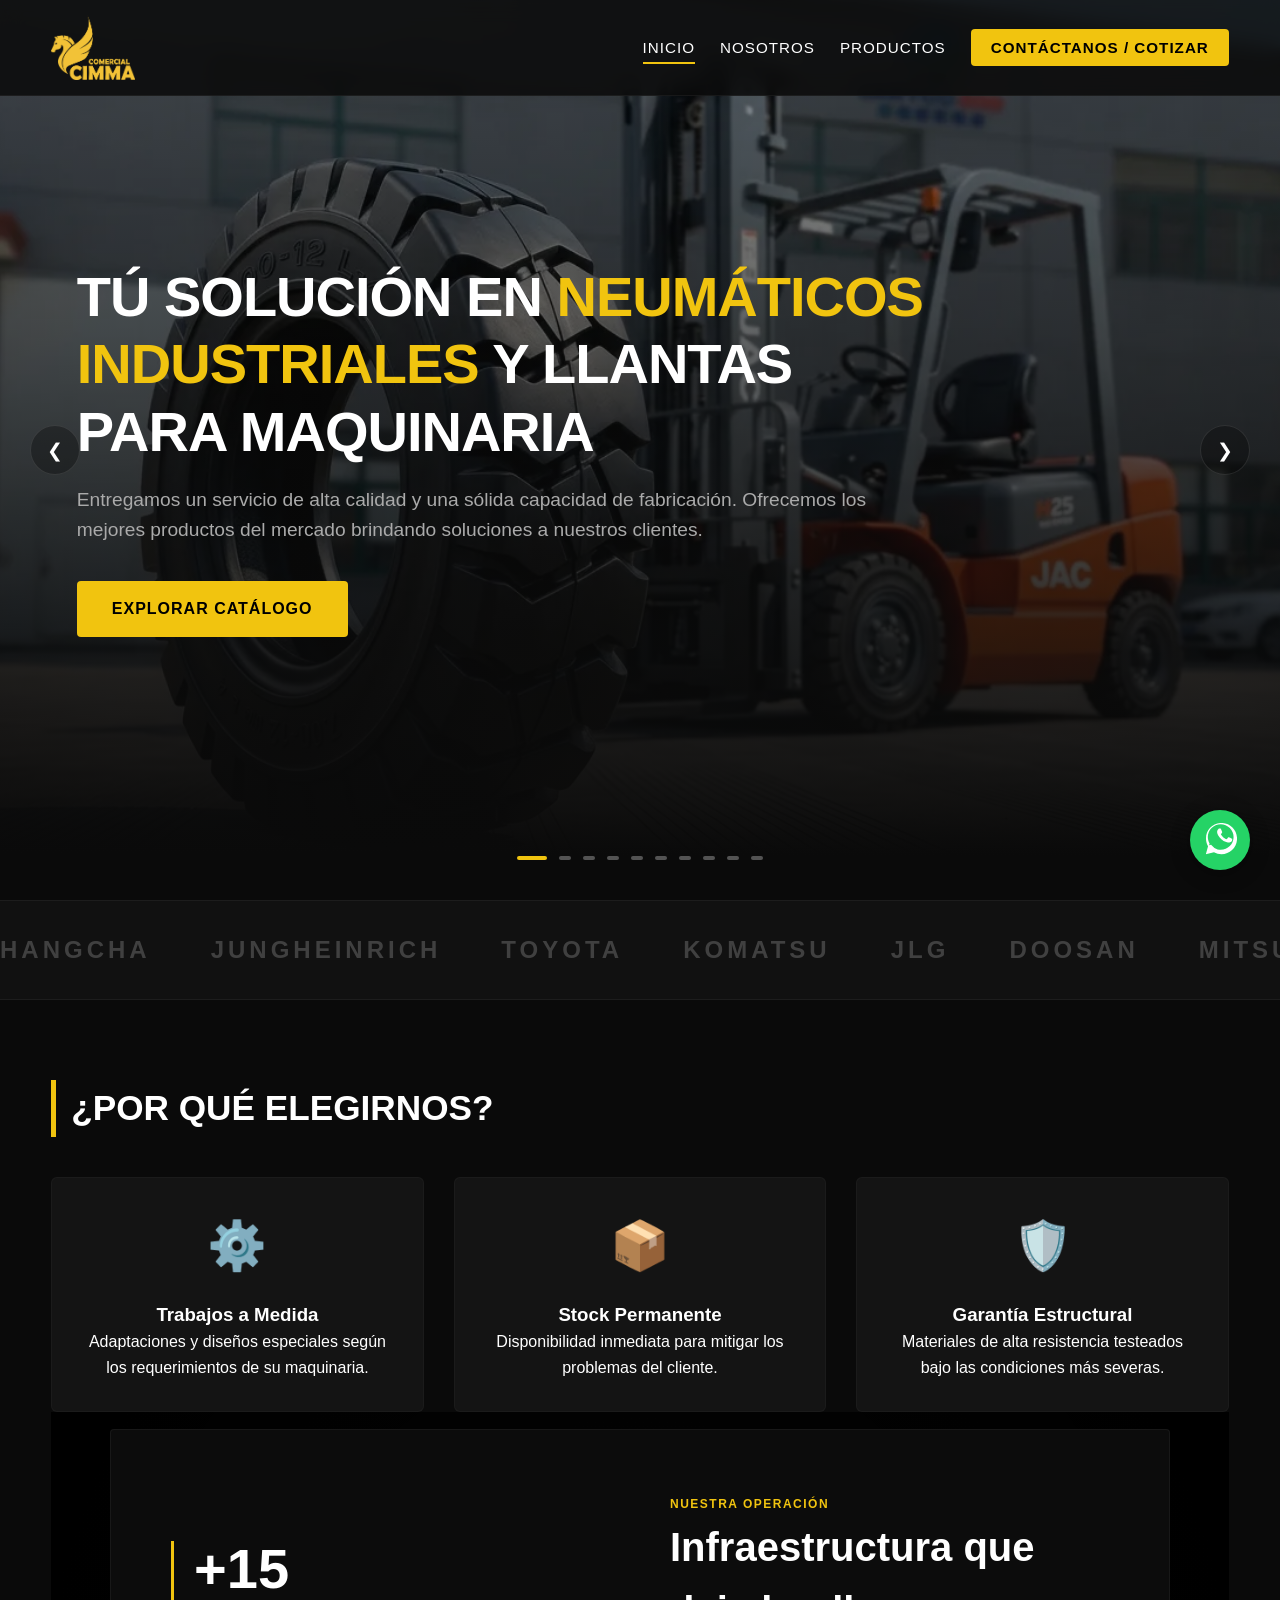
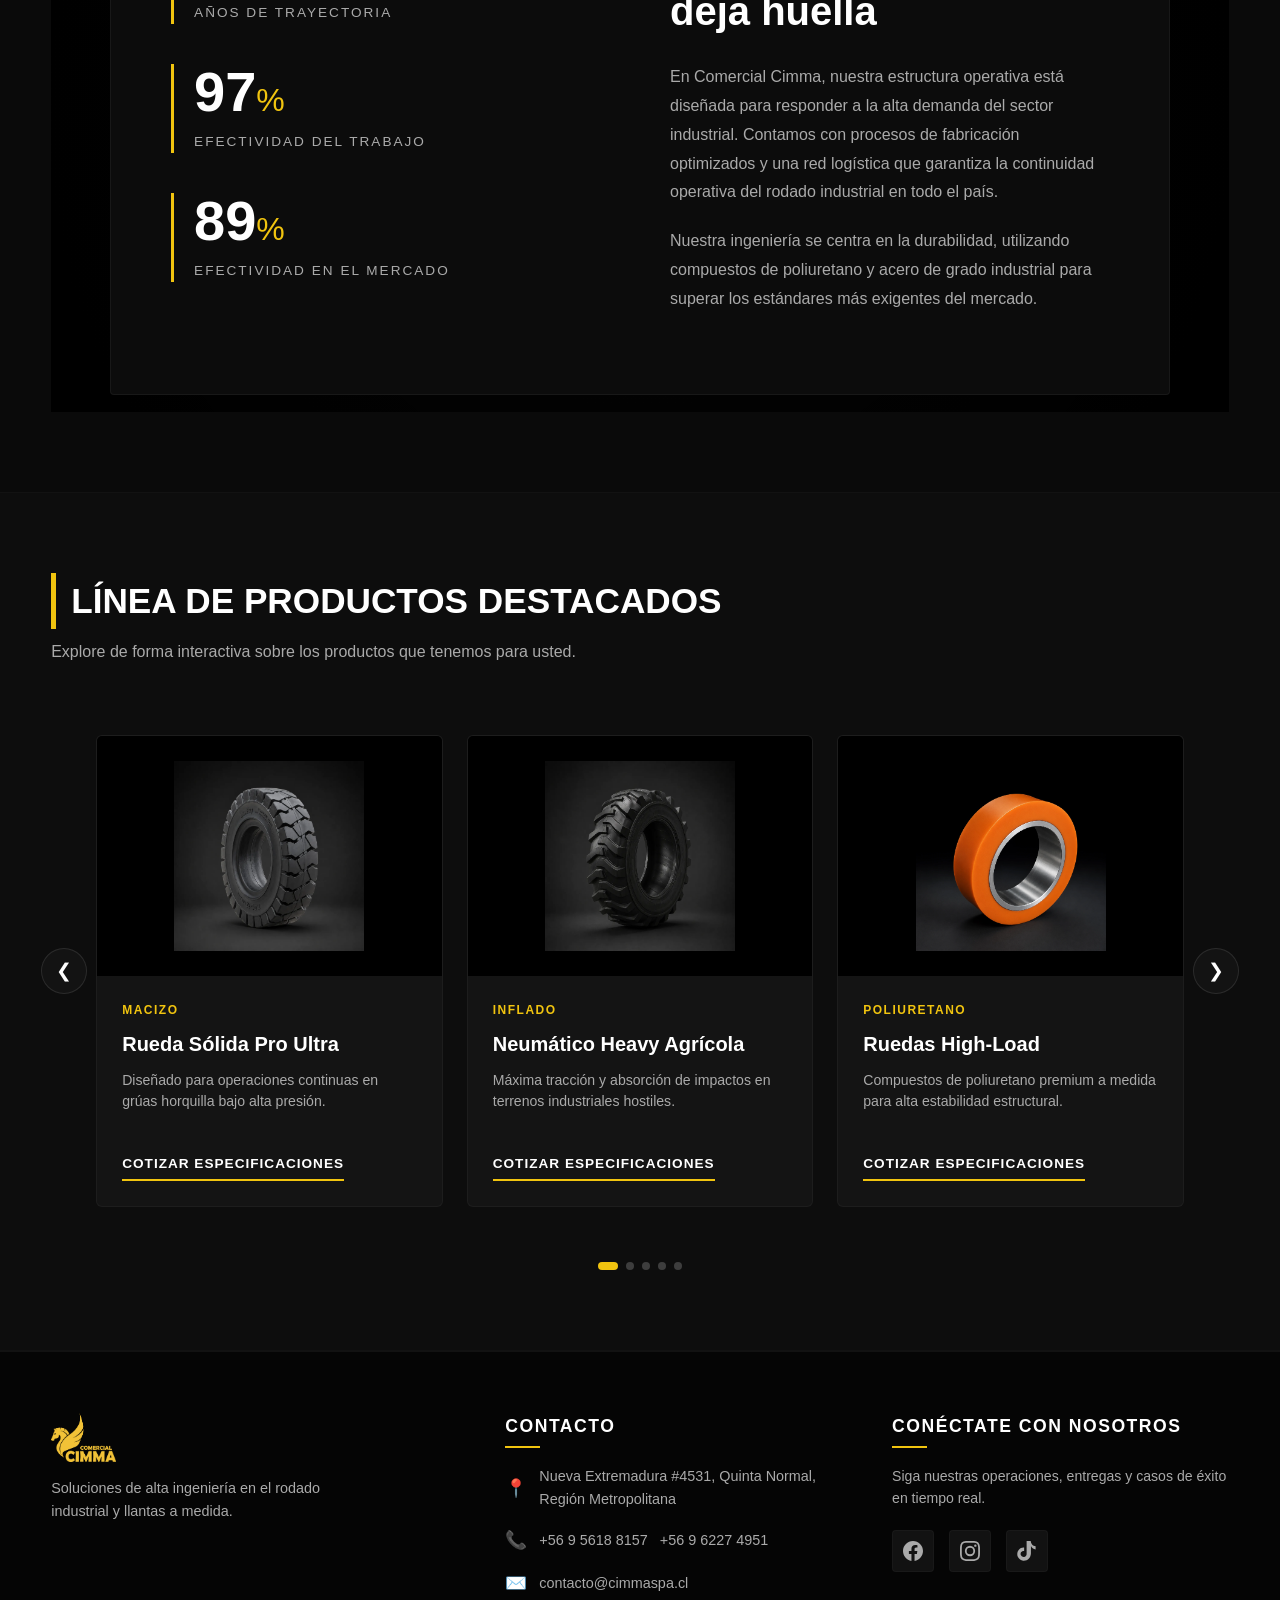
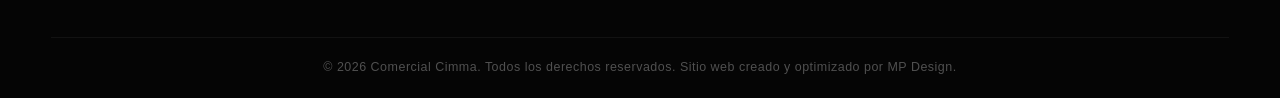
<file: index.html>
<!DOCTYPE html>
<html lang="es">
<head>
    <meta charset="UTF-8">
    <meta name="viewport" content="width=device-width, initial-scale=1.0">
    <title>Soluciones en Neumáticos Industriales y Llantas | Premium</title>
    <meta name="description" content="Especialistas en neumáticos industriales Chile, llantas para maquinaria pesada y ruedas para grúa horquilla a medida. Calidad premium garantizada.">
    <link rel="stylesheet" href="styles.css">
</head>
<body>

    <!-- Header / Banner Superior -->
    <header>
        <nav class="nav-container">
            <div class="logo-container">
                <!-- Imagen 1.png como logotipo oficial superior izquierdo -->
                <a href="index.html"><img src="111.webp" alt="Logotipo Oficial Empresa"></a>
            </div>
            <div class="menu-toggle" id="mobile-menu">
                <span></span>
                <span></span>
                <span></span>
            </div>
            <ul class="nav-menu">
                <li><a href="index.html" class="active">Inicio</a></li>
                <li><a href="nosotros.html">Nosotros</a></li>
                <li><a href="productos.html">Productos</a></li>
                <li><a href="contacto.html" class="btn-quote">Contáctanos / Cotizar</a></li>
            </ul>
        </nav>
    </header>

    <section class="hero" id="heroSection">
    
    <div class="hero-slider">
        <div class="hero-slide active" style="background-image: url('G1.webp');"></div>
        <div class="hero-slide" style="background-image: url('G2.webp');"></div>
        <div class="hero-slide" style="background-image: url('G3.webp');"></div>
        <div class="hero-slide" style="background-image: url('G4.webp');"></div>
        <div class="hero-slide" style="background-image: url('G5.webp');"></div>
        <div class="hero-slide" style="background-image: url('G6.webp');"></div>
        <div class="hero-slide" style="background-image: url('G7.webp');"></div>
        <div class="hero-slide" style="background-image: url('G8.webp');"></div>
        <div class="hero-slide" style="background-image: url('G9.webp');"></div>
        <div class="hero-slide" style="background-image: url('G10.webp');"></div>
    </div>

    <div class="hero-overlay" id="heroFader" style="background: linear-gradient(rgba(10, 10, 10, 0.6) 0%, rgb(10, 10, 10) 95%);"></div>
        
        <div class="hero-content">
            <h1>Tú solución en <span>neumáticos industriales</span> y llantas para maquinaria</h1>
            <p> Entregamos un servicio de alta calidad y una sólida capacidad de fabricación. Ofrecemos los mejores productos del mercado brindando soluciones a nuestros clientes.</p>
            <div class="hero-actions">
                <a href="productos.html" class="btn-main">Explorar Catálogo</a>
        </div>
     </div>

     <button class="hero-nav prev" id="heroPrev" aria-label="Anterior">&#10094;</button>
    <button class="hero-nav next" id="heroNext" aria-label="Siguiente">&#10095;</button>

    <div class="hero-indicators">
        <span class="indicator active" data-index="0"></span>
        <span class="indicator" data-index="1"></span>
        <span class="indicator" data-index="2"></span>
        <span class="indicator" data-index="3"></span>
        <span class="indicator" data-index="4"></span>
        <span class="indicator" data-index="5"></span>
        <span class="indicator" data-index="6"></span>
        <span class="indicator" data-index="7"></span>
        <span class="indicator" data-index="8"></span> 
        <span class="indicator" data-index="9"></span>
    </div>
   </section>

    <!-- Banner Infinito en Movimiento Continuo (Marcas Patrocinadoras) -->
    <div class="brands-ticker">
        <div class="ticker-track">
            <span>Hangcha</span><span>Jungheinrich</span><span>Toyota</span><span>Komatsu</span><span>JLG</span><span>Doosan</span><span>Mitsubishi</span><span>Heli</span><span>Genie</span><span>John Deere</span><span>Caterpillar</span><span>Hyundai</span><span>Liu Gong</span><span>TCM</span>
            <!-- Duplicado exacto para efecto infinito transparente -->
            <span>Hangcha</span><span>Jungheinrich</span><span>Toyota</span><span>Komatsu</span><span>JLG</span><span>Doosan</span><span>Mitsubishi</span><span>Heli</span><span>Genie</span><span>John Deere</span><span>Caterpillar</span><span>Hyundai</span><span>Liu Gong</span><span>TCM</span>
        </div>
    </div>

    <!-- Valores Diferenciadores con Iconografía con Movimiento -->
    <section class="section-padding">
        <h2 class="section-title">¿Por qué elegirnos?</h2>
        <div class="features-grid">
            <div class="feature-item">
                <div class="feature-icon">⚙️</div>
                <h3>Trabajos a Medida</h3>
                <p>Adaptaciones y diseños especiales según los requerimientos de su maquinaria.</p>
            </div>
            <div class="feature-item">
                <div class="feature-icon">📦</div>
                <h3>Stock Permanente</h3>
                <p>Disponibilidad inmediata para mitigar los problemas del cliente.</p>
            </div>
            <div class="feature-item">
                <div class="feature-icon">🛡️</div>
                <h3>Garantía Estructural</h3>
                <p>Materiales de alta resistencia testeados bajo las condiciones más severas.</p>
            </div>
        </div>
    
<section class="impact-section">
    <div class="impact-overlay"></div> <!-- Efecto fader a negro -->
    
    <div class="impact-container">
        <!-- LADO IZQUIERDO: ESTADÍSTICAS DINÁMICAS -->
        <div class="impact-stats">
            <div class="stat-item">
                <span class="stat-number" data-target="+15">+0</span>
                <p class="stat-label">Años de trayectoria</p>
            </div>
            <div class="stat-item">
                <span class="stat-number" data-target="97">0</span><span class="stat-symbol">%</span>
                <p class="stat-label">Efectividad del trabajo</p>
            </div>
            <div class="stat-item">
                <span class="stat-number" data-target="89">0</span><span class="stat-symbol">%</span>
                <p class="stat-label">Efectividad en el mercado</p>
            </div>
        </div>

        <!-- LADO DERECHO: ESTRUCTURA Y OPERACIONES -->
        <div class="impact-info">
            <span class="repo-tag">Nuestra Operación</span>
            <h2>Infraestructura que deja huella</h2>
            <p>
                En Comercial Cimma, nuestra estructura operativa está diseñada para responder a la alta demanda del sector industrial. 
                Contamos con procesos de fabricación optimizados y una red logística que garantiza la continuidad operativa del rodado industrial en todo el país.
            </p>
            <p>
                Nuestra ingeniería se centra en la durabilidad, utilizando compuestos de poliuretano y acero de grado industrial para superar los estándares más exigentes del mercado.
            </p>
        </div>
    </div>
</section>

    </section>
    <section class="section-padding premium-repo-section">
    <h2 class="section-title">Línea de Productos Destacados</h2>
    <p class="section-subtitle-repo">Explore de forma interactiva sobre los productos que tenemos para usted.</p>
    
    <div class="repo-slider-container">
        <button class="repo-arrow arrow-left" id="repoPrevBtn" aria-label="Desplazar a la izquierda">
            &#10094;
        </button>

        <div class="repo-slider-track" id="repoSliderTrack">
            
            <div class="repo-card-item">
                <div class="repo-img-box">
                    <img src="13.webp" alt="Neumático Macizo Sólido">
                </div>
                <div class="repo-item-details">
                    <span class="repo-tag">Macizo</span>
                    <h3>Rueda Sólida Pro Ultra</h3>
                    <p>Diseñado para operaciones continuas en grúas horquilla bajo alta presión.</p>
                    <a href="contacto.html" class="repo-btn-link">Cotizar Especificaciones</a>
                </div>
            </div>

            <div class="repo-card-item">
                <div class="repo-img-box">
                    <img src="12.webp" alt="Neumático Inflado Wonray">
                </div>
                <div class="repo-item-details">
                    <span class="repo-tag">Inflado</span>
                    <h3>Neumático Heavy Agrícola</h3>
                    <p>Máxima tracción y absorción de impactos en terrenos industriales hostiles.</p>
                    <a href="contacto.html" class="repo-btn-link">Cotizar Especificaciones</a>
                </div>
            </div>

            <div class="repo-card-item">
                <div class="repo-img-box">
                    <img src="11.webp" alt="Ruedas de Poliuretano">
                </div>
                <div class="repo-item-details">
                    <span class="repo-tag">Poliuretano</span>
                    <h3>Ruedas High-Load</h3>
                    <p>Compuestos de poliuretano premium a medida para alta estabilidad estructural.</p>
                    <a href="contacto.html" class="repo-btn-link">Cotizar Especificaciones</a>
                </div>
            </div>

            <div class="repo-card-item">
                <div class="repo-img-box">
                    <img src="15.webp" alt="Llantas Industriales">
                </div>
                <div class="repo-item-details">
                    <span class="repo-tag">Llantas</span>
                    <h3>Trabajo Hecho a Medida</h3>
                    <p>Fabricación y adaptaciones de llantas reforzadas para maquinaria pesada.</p>
                    <a href="contacto.html" class="repo-btn-link">Cotizar Especificaciones</a>
                </div>
            </div>
             <div class="repo-card-item">
                <div class="repo-img-box">
                    <img src="14.webp" alt="Ruedas de Poliuretano">
                </div>
                <div class="repo-item-details">
                    <span class="repo-tag">Plataforma</span>
                    <h3>Rueda Grúa Articulada</h3>
                    <p>Compuestos de acero y caucho antitransferencia 15x5 para elevadores de tijera compactos.</p>
                    <a href="contacto.html" class="repo-btn-link">Cotizar Especificaciones</a>
                </div>
            </div>

        </div>

        <button class="repo-arrow arrow-right" id="repoNextBtn" aria-label="Desplazar a la derecha">
            &#10095;
        </button>
    </div>

    <div class="repo-dots-container" id="repoDotsContainer"></div>
</section>

    <footer class="footer-wrap-block">
    <div class="foot-items-layout">
        
        <!-- Columna 1: Identidad Corta -->
        <div class="foot-item-col brand-col">
            <img src="111.webp" alt="Comercial Cimma Logo" class="footer-logo">
            <p>Soluciones de alta ingeniería en el rodado industrial y llantas a medida.</p>
        </div>

        <!-- Columna 2: Contacto Centralizado con Iconografía -->
        <div class="foot-item-col contact-col">
            <h3>Contacto</h3>
            <ul class="foot-contact-list">
                <li>
                    <span class="foot-icon">📍</span>
                    <span>Nueva Extremadura #4531, Quinta Normal, Región Metropolitana</span>
                </li>
                <li>
                    <span class="foot-icon">📞</span>
                    <a href="tel:+56956188157">+56 9 5618 8157</a>
                    <a href="tel:+56962274951">+56 9 6227 4951</a>
                </li>
                <li>
                    <span class="foot-icon">✉️</span>
                    <a href="mailto:contacto@cimmaspa.cl">contacto@cimmaspa.cl</a>
                </li>
            </ul>
        </div>

        <!-- Columna 3: Redes Sociales Destacadas -->
        <div class="foot-item-col social-col">
            <h3>Conéctate con Nosotros</h3>
            <p>Siga nuestras operaciones, entregas y casos de éxito en tiempo real.</p>
            <div class="foot-social-links">
                <!-- Facebook -->
                <a href="https://www.facebook.com/profile.php?id=61592817956065" target="_blank" aria-label="Facebook" class="social-icon">
                    <svg viewBox="0 0 24 24"><path d="M24 12.073c0-6.627-5.373-12-12-12s-12 5.373-12 12c0 5.99 4.388 10.954 10.125 11.854v-8.385H7.078v-3.47h3.047V9.43c0-3.007 1.792-4.669 4.533-4.669 1.312 0 2.686.235 2.686.235v2.953H15.83c-1.491 0-1.956.925-1.956 1.874v2.25h3.328l-.532 3.47h-2.796v8.385C19.612 23.027 24 18.062 24 12.073z"/></svg>
                </a>
                <!-- Instagram -->
                <a href="https://www.instagram.com/comercialcimma_oficial/" target="_blank" aria-label="Instagram" class="social-icon">
                    <svg viewBox="0 0 24 24"><path d="M12 2.163c3.204 0 3.584.012 4.85.07 3.252.148 4.771 1.691 4.919 4.919.058 1.265.069 1.645.069 4.849 0 3.205-.012 3.584-.069 4.849-.149 3.225-1.664 4.771-4.919 4.919-1.266.058-1.644.07-4.85.07-3.204 0-3.584-.012-4.849-.07-3.26-.149-4.771-1.699-4.919-4.92-.058-1.265-.07-1.644-.07-4.849 0-3.204.013-3.583.07-4.849.149-3.227 1.664-4.771 4.919-4.919 1.266-.057 1.645-.069 4.849-.069zM12 0C8.741 0 8.333.014 7.053.072 2.695.272.273 2.69.073 7.051.014 8.333 0 8.741 0 12c0 3.259.014 3.668.072 4.948.2 4.358 2.618 6.78 6.98 6.98 1.281.058 1.689.072 4.948.072 3.259 0 3.668-.014 4.948-.072 4.354-.2 6.782-2.618 6.979-6.98.059-1.28.073-1.689.073-4.948 0-3.259-.014-3.667-.073-4.947-.196-4.354-2.617-6.78-6.979-6.98C15.668.014 15.259 0 12 0zm0 5.838a6.162 6.162 0 1 0 0 12.324 6.162 6.162 0 0 0 0-12.324zM12 16a4 4 0 1 1 0-8 4 4 0 0 1 0 8zm6.406-11.845a1.44 1.44 0 1 0 0 2.881 1.44 1.44 0 0 0 0-2.881z"/></svg>
                </a>
                <!-- Tiktok -->
                <a href="https://www.tiktok.com/@comercialcimma_oficial" target="_blank" aria-label="Tiktok" class="social-icon">
                    <svg viewBox="0 0 24 24"><path d="M12.525.02c1.31-.02 2.61-.01 3.91-.02.08 1.53.63 3.03 1.6 4.17 1.13 1.2 2.69 1.93 4.31 2.05v3.91c-1.28-.15-2.52-.66-3.56-1.43-.88-.67-1.58-1.55-2.03-2.56-.03 2.94-.02 5.87-.03 8.81-.1 2.21-.92 4.37-2.39 5.95-1.74 1.95-4.38 2.97-6.99 2.68-2.63-.22-5.06-1.85-6.22-4.25-1.41-2.84-.96-6.49 1.13-8.89 1.56-1.84 3.95-2.77 6.32-2.51v3.97c-1.34-.14-2.73.34-3.54 1.42-.87 1.12-.96 2.71-.24 3.92.74 1.28 2.25 2.01 3.72 1.83 1.44-.13 2.64-1.26 2.93-2.68.12-.58.1-1.18.1-1.77V0z"/></svg>
                </a>
            </div>
        </div>

    </div>

    <!-- Copyright Inferior Extremo -->
    <div class="foot-copyright-block">
        <p>&copy; 2026 Comercial Cimma. Todos los derechos reservados. Sitio web creado y optimizado por MP Design.</p>
    </div>
</footer>

    <!-- Menú Flotante de WhatsApp con Múltiples Vendedores -->
    <div class="whatsapp-menu" id="whatsappMenu">
        <!-- Botón principal de WhatsApp -->
        <button class="whatsapp-float" id="whatsappToggle" aria-label="Abrir menú de WhatsApp" aria-expanded="false">
            <svg viewBox="0 0 24 24" preserveAspectRatio="xMidYMid meet" aria-hidden="true"><path d="M.057 24l1.687-6.163c-1.041-1.804-1.588-3.849-1.587-5.946C.06 5.348 5.397.01 12.008.01c3.202.001 6.212 1.246 8.477 3.514 2.266 2.268 3.507 5.28 3.505 8.484-.004 6.657-5.34 11.997-11.953 11.997-2.005-.001-3.973-.5-5.729-1.452L0 24zm6.59-4.846c1.6.95 3.188 1.449 4.825 1.451 5.436 0 9.86-4.37 9.864-9.799.002-2.63-1.023-5.101-2.885-6.963C16.528 2.022 14.056.992 11.433.992c-5.436 0-9.86 4.37-9.864 9.8 0 1.743.473 3.447 1.368 4.965l-.392 1.433 1.488-.389zm13.111-7.182c-.29-.145-1.711-.845-1.973-.94-.262-.096-.453-.145-.642.145-.19.29-.734.94-.899 1.13-.166.19-.332.213-.622.068-.29-.145-1.22-.45-2.325-1.434-.86-.767-1.44-1.716-1.608-2.007-.168-.29-.018-.447.127-.591.13-.13.29-.338.436-.508.145-.17.193-.29.29-.483.097-.193.048-.363-.024-.508-.073-.145-.642-1.546-.88-2.118-.231-.557-.465-.481-.642-.49-.166-.008-.356-.01-.546-.01-.19 0-.5.07-.762.363-.263.29-1.003.98-1.003 2.392s1.022 2.784 1.166 2.978c.145.193 2.01 3.069 4.869 4.297.68.293 1.21.469 1.623.6.683.216 1.303.186 1.794.113.547-.081 1.711-.699 1.951-1.376.24-.677.24-1.256.168-1.376-.073-.121-.263-.193-.553-.338z"/></svg>
        </button>
        
        <!-- Contenedor de opciones de vendedores -->
        <div class="whatsapp-options" id="whatsappOptions">
            <a href="https://wa.me/56956188157" class="whatsapp-option" target="_blank" rel="noopener noreferrer">
                <span class="option-name">Cecilia Naranjo</span>
                <span class="option-phone">+56 9 5618 8157</span>
            </a>
            <a href="https://wa.me/56962274951" class="whatsapp-option" target="_blank" rel="noopener noreferrer">
                <span class="option-name">Andrea Martínez</span>
                <span class="option-phone">+56 9 6227 4951</span>
            </a>
        </div>
    </div>

    <script src="script.js"></script>
</body>
</html>
</file>
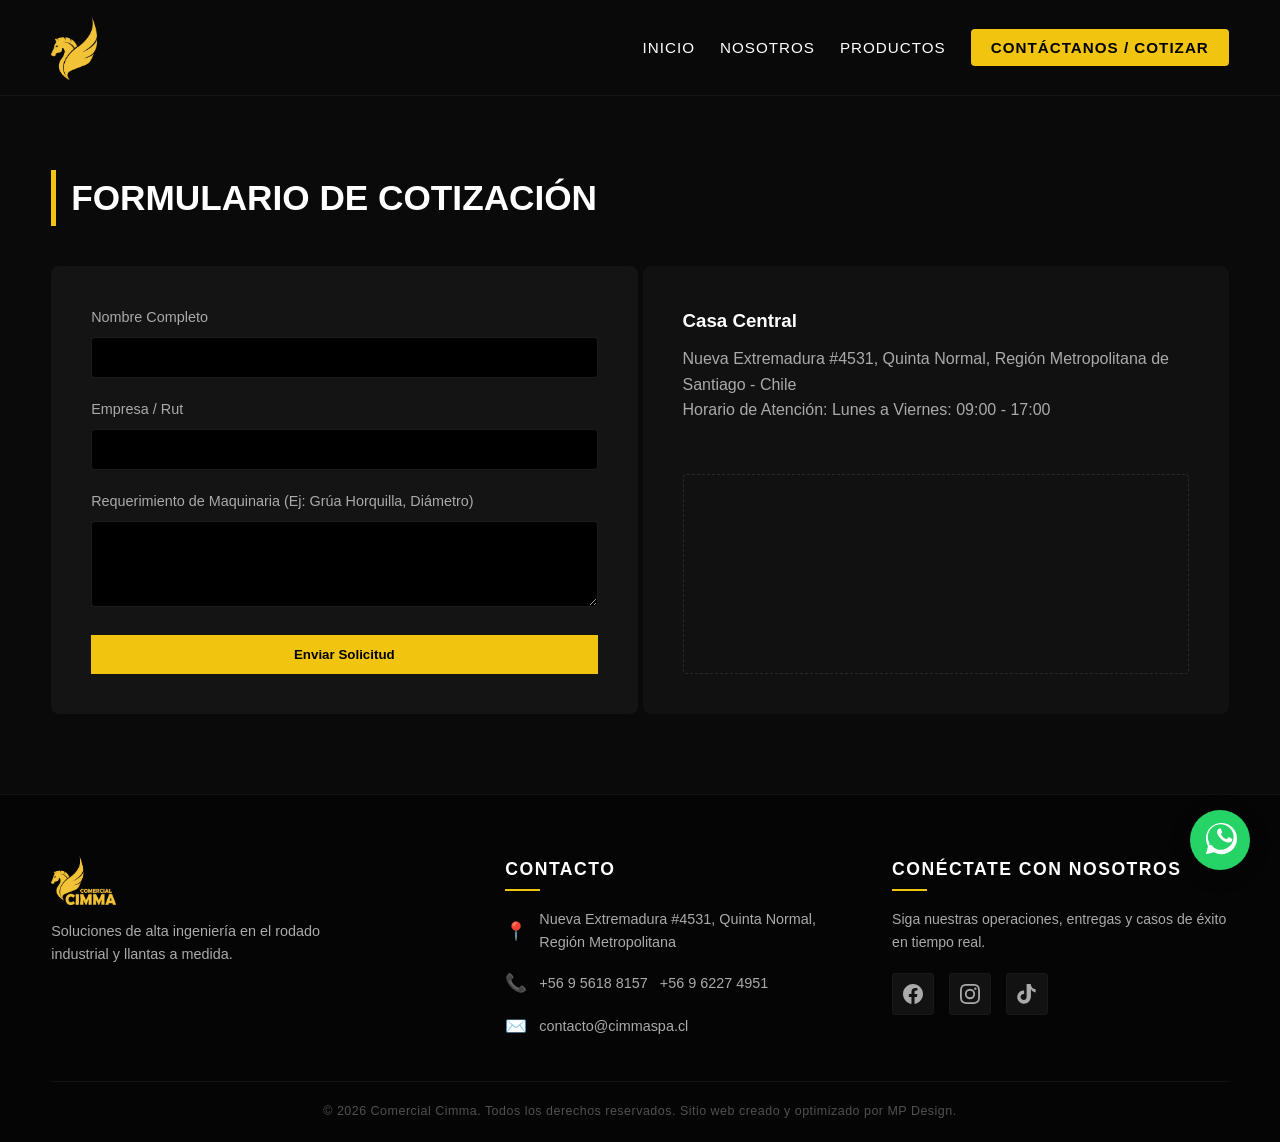
<file: contacto.html>
<!DOCTYPE html>
<html lang="es">
<head>
    <meta charset="UTF-8">
    <meta name="viewport" content="width=device-width, initial-scale=1.0">
    <title>Contacto y Cotizaciones Especializadas | Central</title>
    <link rel="stylesheet" href="styles.css">
</head>
<body>
    <header>
        <nav class="nav-container">
            <div class="logo-container">
                <a href="index.html"><img src="1.webp" alt="Logotipo"></a>
                </div>
            <div class="menu-toggle" id="mobile-menu">
                <span></span>
                <span></span>
                <span></span>
            </div>
            <ul class="nav-menu">
                <li><a href="index.html">Inicio</a></li>
                <li><a href="nosotros.html">Nosotros</a></li>
                <li><a href="productos.html">Productos</a></li>
                <li><a href="contacto.html" class="btn-quote active">Contáctanos / Cotizar</a></li>
            </ul>
        </nav>
    </header>

    <section class="section-padding" style="margin-top:90px;">
        <h2 class="section-title">Formulario de Cotización</h2>
        <div class="contact-wrapper">
            <form id="contactForm" class="contact-form" name="contact" action="/gracias.html" method="POST" data-netlify="true">
                <input type="hidden" name="form-name" value="contact">
                <div class="form-group">
                    <label for="name">Nombre Completo</label>
                    <input type="text" id="name" name="name" class="form-control" required>
                </div>
                <div class="form-group">
                    <label for="company">Empresa / Rut</label>
                    <input type="text" id="company" name="company" class="form-control" required>
                </div>
                <div class="form-group">
                    <label for="req">Requerimiento de Maquinaria (Ej: Grúa Horquilla, Diámetro)</label>
                    <textarea id="req" name="req" class="form-control" rows="4" required></textarea>
                </div>
                <button type="submit" class="btn-main" style="background:var(--brand-yellow); border:none; padding:12px 30px; font-weight:700; cursor:pointer; width:100%;">Enviar Solicitud</button>
            </form>

            <!-- Mapa Integrado Simulado / Datos de Contacto -->
            <div style="background:#111; padding:40px; border-radius:8px; display:flex; flex-direction:column; justify-content:space-between;">
                <div>
                    <h3>Casa Central</h3>
                    <p style="color:var(--text-muted); margin-top:10px;">Nueva Extremadura #4531, Quinta Normal, Región Metropolitana de Santiago - Chile</p>
                    <p style="color:var(--text-muted);">Horario de Atención: Lunes a Viernes: 09:00 - 17:00</p>
                </div>
                <!-- Contenedor del Mapa -->
                <div style="width:100%; height:200px; margin-top:20px; border-radius:4px; overflow:hidden; border: 1px dashed rgba(255,255,255,0.1);">
                    <iframe
                        src="https://www.google.com/maps?q=Nueva+Extremadura+4531,+8510351+Quinta+Normal,+Regi%C3%B3n+Metropolitana+de+Santiago,+Chile&output=embed"
                        width="100%"
                        height="200"
                        style="border:0;"
                        allowfullscreen=""
                        loading="lazy"
                        referrerpolicy="no-referrer-when-downgrade"
                        aria-label="Mapa de ubicación de Comercial Cimma en Quinta Normal, Santiago"
                    ></iframe>
                </div>
            </div>
        </div>
    </section>

    <footer class="footer-wrap-block">
    <div class="foot-items-layout">
        
        <!-- Columna 1: Identidad Corta -->
        <div class="foot-item-col brand-col">
            <img src="111.webp" alt="Comercial Cimma Logo" class="footer-logo">
            <p>Soluciones de alta ingeniería en el rodado industrial y llantas a medida.</p>
        </div>

        <!-- Columna 2: Contacto Centralizado con Iconografía -->
        <div class="foot-item-col contact-col">
            <h3>Contacto</h3>
            <ul class="foot-contact-list">
                <li>
                    <span class="foot-icon">📍</span>
                    <span>Nueva Extremadura #4531, Quinta Normal, Región Metropolitana</span>
                </li>
                <li>
                    <span class="foot-icon">📞</span>
                    <a href="tel:+56956188157">+56 9 5618 8157</a>
                    <a href="tel:+56962274951">+56 9 6227 4951</a>
                </li>
                <li>
                    <span class="foot-icon">✉️</span>
                    <a href="mailto:contacto@cimmaspa.cl">contacto@cimmaspa.cl</a>
                </li>
            </ul>
        </div>

        <!-- Columna 3: Redes Sociales Destacadas -->
        <div class="foot-item-col social-col">
            <h3>Conéctate con Nosotros</h3>
            <p>Siga nuestras operaciones, entregas y casos de éxito en tiempo real.</p>
            <div class="foot-social-links">
                <!-- Facebook -->
                <a href="https://www.facebook.com/profile.php?id=61592817956065" target="_blank" aria-label="Facebook" class="social-icon">
                    <svg viewBox="0 0 24 24"><path d="M24 12.073c0-6.627-5.373-12-12-12s-12 5.373-12 12c0 5.99 4.388 10.954 10.125 11.854v-8.385H7.078v-3.47h3.047V9.43c0-3.007 1.792-4.669 4.533-4.669 1.312 0 2.686.235 2.686.235v2.953H15.83c-1.491 0-1.956.925-1.956 1.874v2.25h3.328l-.532 3.47h-2.796v8.385C19.612 23.027 24 18.062 24 12.073z"/></svg>
                </a>
                <!-- Instagram -->
                <a href="https://www.instagram.com/comercialcimma_oficial/" target="_blank" aria-label="Instagram" class="social-icon">
                    <svg viewBox="0 0 24 24"><path d="M12 2.163c3.204 0 3.584.012 4.85.07 3.252.148 4.771 1.691 4.919 4.919.058 1.265.069 1.645.069 4.849 0 3.205-.012 3.584-.069 4.849-.149 3.225-1.664 4.771-4.919 4.919-1.266.058-1.644.07-4.85.07-3.204 0-3.584-.012-4.849-.07-3.26-.149-4.771-1.699-4.919-4.92-.058-1.265-.07-1.644-.07-4.849 0-3.204.013-3.583.07-4.849.149-3.227 1.664-4.771 4.919-4.919 1.266-.057 1.645-.069 4.849-.069zM12 0C8.741 0 8.333.014 7.053.072 2.695.272.273 2.69.073 7.051.014 8.333 0 8.741 0 12c0 3.259.014 3.668.072 4.948.2 4.358 2.618 6.78 6.98 6.98 1.281.058 1.689.072 4.948.072 3.259 0 3.668-.014 4.948-.072 4.354-.2 6.782-2.618 6.979-6.98.059-1.28.073-1.689.073-4.948 0-3.259-.014-3.667-.073-4.947-.196-4.354-2.617-6.78-6.979-6.98C15.668.014 15.259 0 12 0zm0 5.838a6.162 6.162 0 1 0 0 12.324 6.162 6.162 0 0 0 0-12.324zM12 16a4 4 0 1 1 0-8 4 4 0 0 1 0 8zm6.406-11.845a1.44 1.44 0 1 0 0 2.881 1.44 1.44 0 0 0 0-2.881z"/></svg>
                </a>
                <!-- Tiktok -->
                <a href="https://www.tiktok.com/@comercialcimma_oficial" target="_blank" aria-label="Tiktok" class="social-icon">
                    <svg viewBox="0 0 24 24"><path d="M12.525.02c1.31-.02 2.61-.01 3.91-.02.08 1.53.63 3.03 1.6 4.17 1.13 1.2 2.69 1.93 4.31 2.05v3.91c-1.28-.15-2.52-.66-3.56-1.43-.88-.67-1.58-1.55-2.03-2.56-.03 2.94-.02 5.87-.03 8.81-.1 2.21-.92 4.37-2.39 5.95-1.74 1.95-4.38 2.97-6.99 2.68-2.63-.22-5.06-1.85-6.22-4.25-1.41-2.84-.96-6.49 1.13-8.89 1.56-1.84 3.95-2.77 6.32-2.51v3.97c-1.34-.14-2.73.34-3.54 1.42-.87 1.12-.96 2.71-.24 3.92.74 1.28 2.25 2.01 3.72 1.83 1.44-.13 2.64-1.26 2.93-2.68.12-.58.1-1.18.1-1.77V0z"/></svg>
                </a>
            </div>
        </div>

    </div>

    <!-- Copyright Inferior Extremo -->
    <div class="foot-copyright-block">
        <p>&copy; 2026 Comercial Cimma. Todos los derechos reservados. Sitio web creado y optimizado por MP Design.</p>
    </div>
</footer>

    <!-- Menú Flotante de WhatsApp con Múltiples Vendedores -->
    <div class="whatsapp-menu" id="whatsappMenu">
        <!-- Botón principal de WhatsApp -->
        <button class="whatsapp-float" id="whatsappToggle" aria-label="Abrir menú de WhatsApp" aria-expanded="false">
            <svg viewBox="0 0 24 24" preserveAspectRatio="xMidYMid meet" aria-hidden="true"><path d="M.057 24l1.687-6.163c-1.041-1.804-1.588-3.849-1.587-5.946C.06 5.348 5.397.01 12.008.01c3.202.001 6.212 1.246 8.477 3.514 2.266 2.268 3.507 5.28 3.505 8.484-.004 6.657-5.34 11.997-11.953 11.997-2.005-.001-3.973-.5-5.729-1.452L0 24zm6.59-4.846c1.6.95 3.188 1.449 4.825 1.451 5.436 0 9.86-4.37 9.864-9.799.002-2.63-1.023-5.101-2.885-6.963C16.528 2.022 14.056.992 11.433.992c-5.436 0-9.86 4.37-9.864 9.8 0 1.743.473 3.447 1.368 4.965l-.392 1.433 1.488-.389zm13.111-7.182c-.29-.145-1.711-.845-1.973-.94-.262-.096-.453-.145-.642.145-.19.29-.734.94-.899 1.13-.166.19-.332.213-.622.068-.29-.145-1.22-.45-2.325-1.434-.86-.767-1.44-1.716-1.608-2.007-.168-.29-.018-.447.127-.591.13-.13.29-.338.436-.508.145-.17.193-.29.29-.483.097-.193.048-.363-.024-.508-.073-.145-.642-1.546-.88-2.118-.231-.557-.465-.481-.642-.49-.166-.008-.356-.01-.546-.01-.19 0-.5.07-.762.363-.263.29-1.003.98-1.003 2.392s1.022 2.784 1.166 2.978c.145.193 2.01 3.069 4.869 4.297.68.293 1.21.469 1.623.6.683.216 1.303.186 1.794.113.547-.081 1.711-.699 1.951-1.376.24-.677.24-1.256.168-1.376-.073-.121-.263-.193-.553-.338z"/></svg>
        </button>
        
        <!-- Contenedor de opciones de vendedores -->
        <div class="whatsapp-options" id="whatsappOptions">
            <a href="https://wa.me/56956188157" class="whatsapp-option" target="_blank" rel="noopener noreferrer">
                <span class="option-name">Cecilia Naranjo</span>
                <span class="option-phone">+56 9 5618 8157</span>
            </a>
            <a href="https://wa.me/56962274951" class="whatsapp-option" target="_blank" rel="noopener noreferrer">
                <span class="option-name">Andrea Martínez</span>
                <span class="option-phone">+56 9 6227 4951</span>
            </a>
        </div>
    </div>
    <script src="script.js"></script>
</body>
</html>
</file>
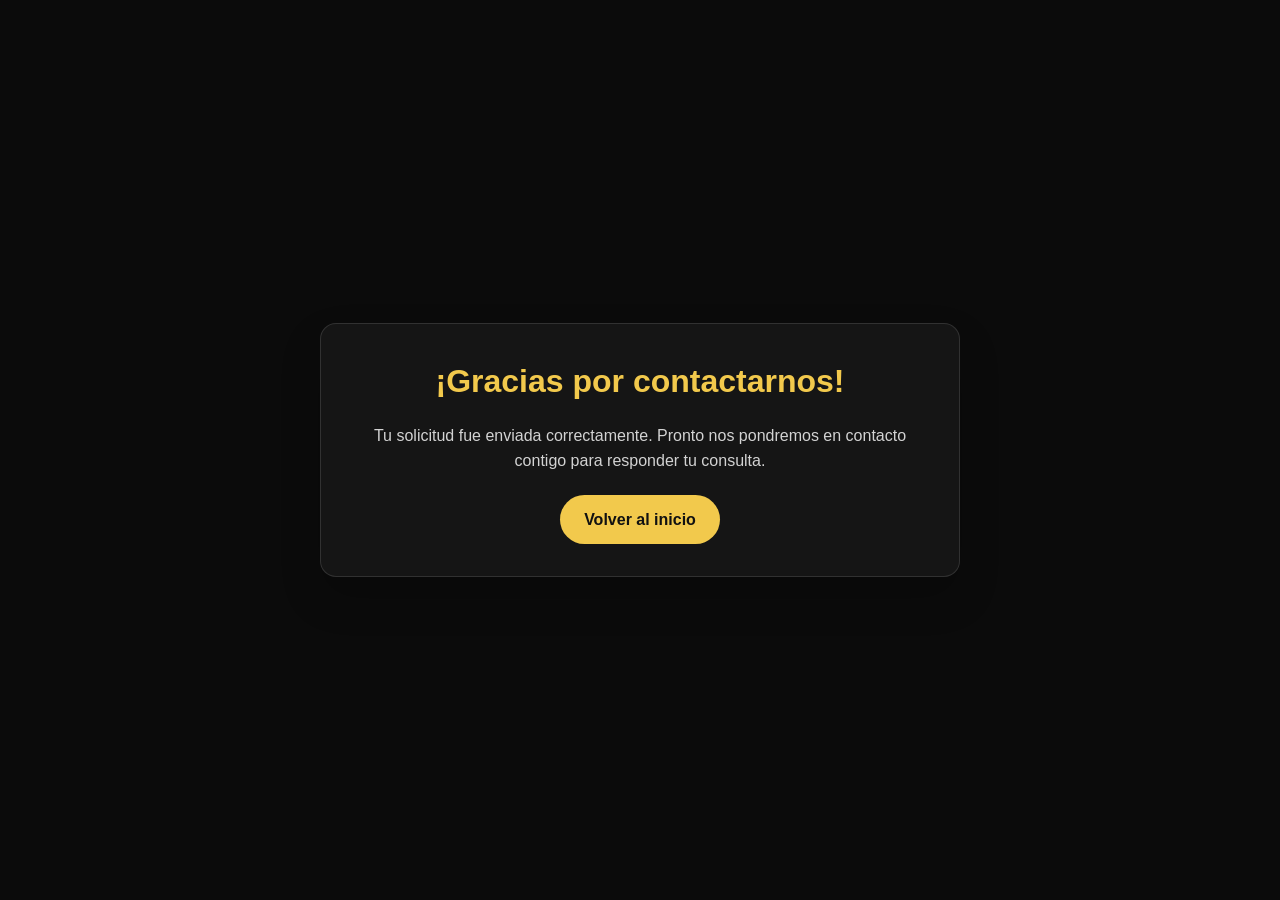
<file: gracias.html>
<!DOCTYPE html>
<html lang="es">
<head>
    <meta charset="UTF-8">
    <meta name="viewport" content="width=device-width, initial-scale=1.0">
    <title>Solicitud enviada | Comercial Cimma</title>
    <link rel="stylesheet" href="styles.css">
    <style>
        body {
            margin: 0;
            font-family: Arial, sans-serif;
            background: #0b0b0b;
            color: #f5f5f5;
        }
        .thanks-container {
            min-height: 100vh;
            display: grid;
            place-items: center;
            padding: 2rem;
            text-align: center;
        }
        .thanks-card {
            max-width: 640px;
            background: #151515;
            border: 1px solid rgba(255,255,255,0.12);
            border-radius: 16px;
            padding: 2rem;
            box-shadow: 0 20px 40px rgba(0,0,0,0.2);
        }
        .thanks-card h1 {
            margin-bottom: 1rem;
            color: #f2c94c;
        }
        .thanks-card p {
            line-height: 1.6;
            color: #d3d3d3;
        }
        .btn-main {
            display: inline-block;
            margin-top: 1.3rem;
            background: #f2c94c;
            color: #111;
            padding: 12px 24px;
            border-radius: 999px;
            text-decoration: none;
            font-weight: 700;
        }
    </style>
</head>
<body>
    <div class="thanks-container">
        <div class="thanks-card">
            <h1>¡Gracias por contactarnos!</h1>
            <p>Tu solicitud fue enviada correctamente. Pronto nos pondremos en contacto contigo para responder tu consulta.</p>
            <a href="index.html" class="btn-main">Volver al inicio</a>
        </div>
    </div>
</body>
</html>
</file>
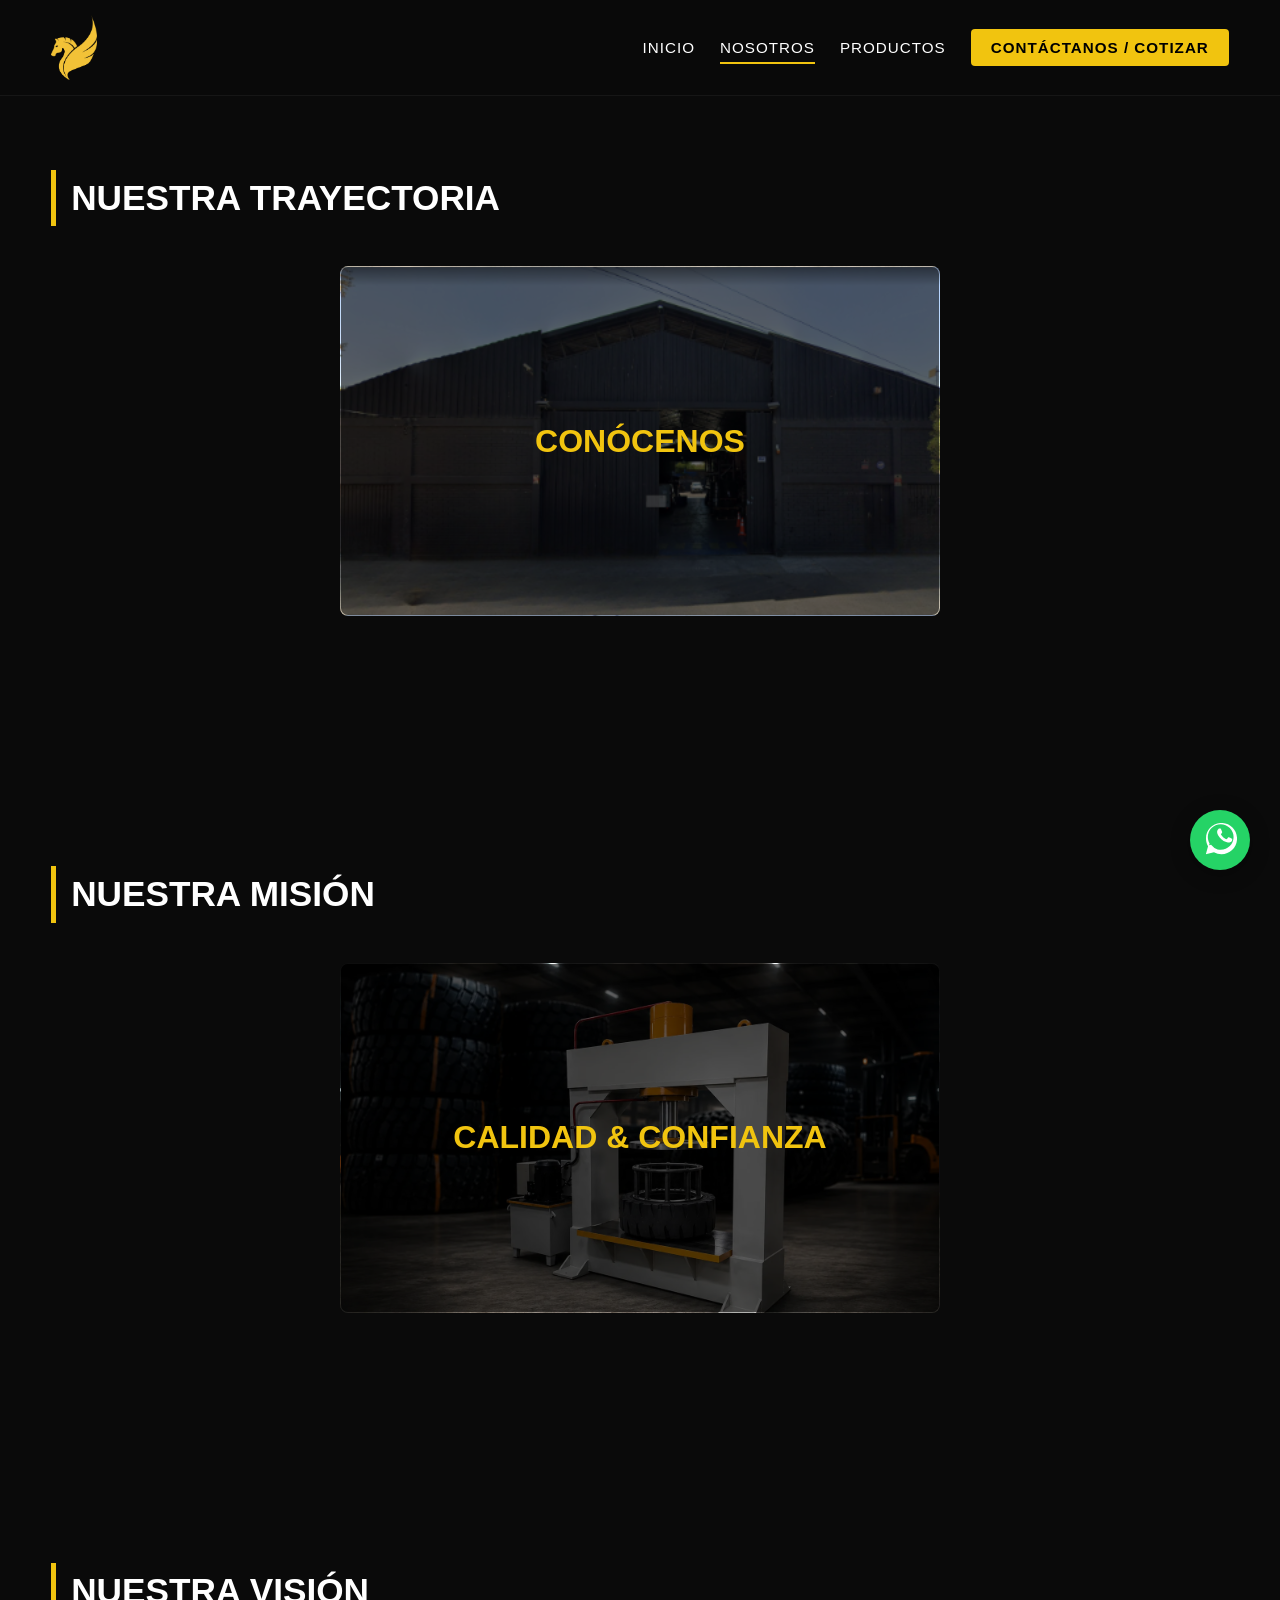
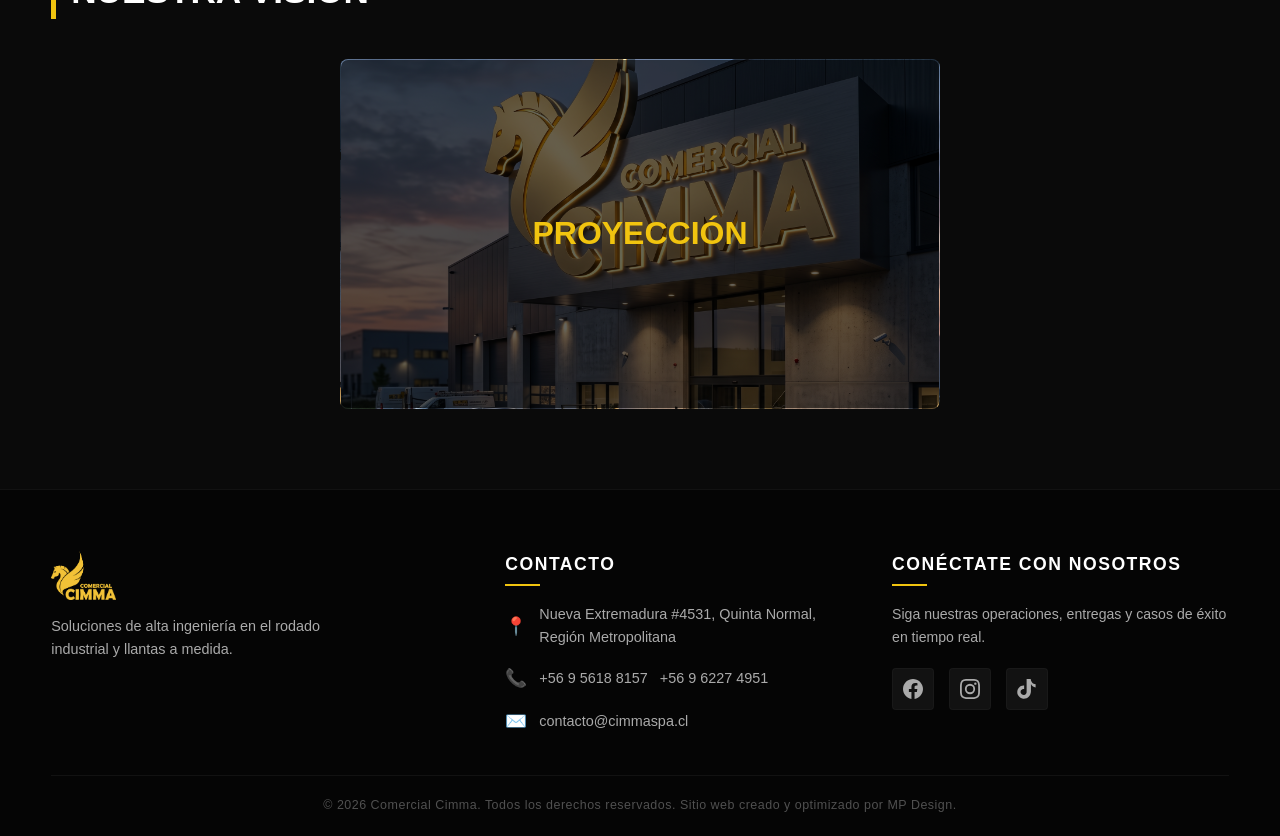
<file: nosotros.html>
<!DOCTYPE html>
<html lang="es">
<head>
    <meta charset="UTF-8">
    <meta name="viewport" content="width=device-width, initial-scale=1.0">
    <title>Sobre Nosotros | Credibilidad e Infraestructura Industrial</title>
    <link rel="stylesheet" href="styles.css">
</head>
<body>
    <header>
        <nav class="nav-container">
            <div class="logo-container">
                <a href="index.html"><img src="1.webp" alt="Logotipo"></a>
                </div>
            <div class="menu-toggle" id="mobile-menu">
                <span></span>
                <span></span>
                <span></span>
            </div>
            <ul class="nav-menu">
                <li><a href="index.html">Inicio</a></li>
                <li><a href="nosotros.html" class="active">Nosotros</a></li>
                <li><a href="productos.html">Productos</a></li>
                <li><a href="contacto.html" class="btn-quote">Contáctanos / Cotizar</a></li>
            </ul>
        </nav>
    </header>

    <section class="section-padding" style="margin-top:90px;">
        <h2 class="section-title">Nuestra Trayectoria</h2>
        
        <!-- Tarjeta dinámica 180° para la Historia de la Empresa -->
        <div class="flip-card" style="max-width: 600px; margin: 0 auto; height: 350px;">
            <div class="flip-card-inner">
                <!-- Frente: Imagen corporativa corporativa -->
                <div class="card-front" style="justify-content: center; align-items: center; background: url('4.webp') center/cover;">
                    <div style="background:rgba(0,0,0,0.6); width:100%; height:100%; display:flex; align-items:center; justify-content:center;">
                        <h3 style="font-size:2rem; color:var(--brand-yellow);">CONÓCENOS</h3>
                    </div>
                </div>
                <!-- Reverso: Texto de la historia corporativa -->
                <div class="card-back" style="justify-content: center;">
                    <h3>En Comercial Cimma Generamos Respaldo</h3>
                    <p style="margin-top:15px; color:var(--text-muted);">
                        Nos dedicamos al suministro crítico de componentes industriales, con certificaciones internacionales y un equipo técnico especializado para brindar asesoría nacional avanzada. Contamos con una trayectoria de +15 años que nos avala proyectando soluciones de alta durabilidad en el mercado.
                    </p>
                </div>
            </div>
        </div>
   
    </section>
 <section class="section-padding" style="margin-top:90px;">
        <h2 class="section-title">Nuestra Misión</h2>
        
        <!-- Tarjeta dinámica 180° para la Historia de la Empresa -->
        <div class="flip-card" style="max-width: 600px; margin: 0 auto; height: 350px;">
            <div class="flip-card-inner">
                <!-- Frente: Imagen corporativa corporativa -->
                <div class="card-front" style="justify-content: center; align-items: center; background: url('5.webp') center/cover;">
                    <div style="background:rgba(0,0,0,0.6); width:100%; height:100%; display:flex; align-items:center; justify-content:center;">
                        <h3 style="font-size:2rem; color:var(--brand-yellow);">CALIDAD & CONFIANZA</h3>
                    </div>
                </div>
                <!-- Reverso: Texto de la historia corporativa -->
                <div class="card-back" style="justify-content: center;">
                    <h3>Estándares de Calidad y Confianza</h3>
                    <p style="margin-top:15px; color:var(--text-muted);">
                     Contamos siempre con la calidad del producto como esencia de la empresa. En una búsqueda constante de innovación tecnológica, orientando la necesidad de brindar a nuestros clientes productos y servicios de alta calidad. Centrándonos en la construcción de una cultura corporativa sólida, proporcionando respaldo para el desarrollo sostenible de la empresa.
                    </p>
                </div>
            </div>
        </div>
    </section>

     <section class="section-padding" style="margin-top:90px;">
        <h2 class="section-title">Nuestra Visión</h2>
        
        <!-- Tarjeta dinámica 180° para la Historia de la Empresa -->
        <div class="flip-card" style="max-width: 600px; margin: 0 auto; height: 350px;">
            <div class="flip-card-inner">
                <!-- Frente: Imagen corporativa corporativa -->
                <div class="card-front" style="justify-content: center; align-items: center; background: url('6.webp') center/cover;">
                    <div style="background:rgba(0,0,0,0.6); width:100%; height:100%; display:flex; align-items:center; justify-content:center;">
                        <h3 style="font-size:2rem; color:var(--brand-yellow);">PROYECCIÓN</h3>
                    </div>
                </div>
                <!-- Reverso: Texto de la historia corporativa -->
                <div class="card-back" style="justify-content: center;">
                    <h3>Proyección como Empresa</h3>
                    <p style="margin-top:15px; color:var(--text-muted);">
                     Somos una empresa integral en búsqueda de desarrollo permanente, que genera producción a nivel nacional y busca trascender. Tenemos la firme convicción que nuestra gama de productos eleve los estándares con un mínimo márgen de error para la completa satisfacción de nuestros clientes.
                    </p>
                </div>
            </div>
        </div>
    </section>

    <footer class="footer-wrap-block">
    <div class="foot-items-layout">
        
        <!-- Columna 1: Identidad Corta -->
        <div class="foot-item-col brand-col">
            <img src="111.webp" alt="Comercial Cimma Logo" class="footer-logo">
            <p>Soluciones de alta ingeniería en el rodado industrial y llantas a medida.</p>
        </div>

        <!-- Columna 2: Contacto Centralizado con Iconografía -->
        <div class="foot-item-col contact-col">
            <h3>Contacto</h3>
            <ul class="foot-contact-list">
                <li>
                    <span class="foot-icon">📍</span>
                    <span>Nueva Extremadura #4531, Quinta Normal, Región Metropolitana</span>
                </li>
                <li>
                    <span class="foot-icon">📞</span>
                    <a href="tel:+56956188157">+56 9 5618 8157</a>
                    <a href="tel:+56962274951">+56 9 6227 4951</a>
                </li>
                <li>
                    <span class="foot-icon">✉️</span>
                    <a href="mailto:contacto@cimmaspa.cl">contacto@cimmaspa.cl</a>
                </li>
            </ul>
        </div>

        <!-- Columna 3: Redes Sociales Destacadas -->
        <div class="foot-item-col social-col">
            <h3>Conéctate con Nosotros</h3>
            <p>Siga nuestras operaciones, entregas y casos de éxito en tiempo real.</p>
            <div class="foot-social-links">
                <!-- Facebook -->
                <a href="https://www.facebook.com/profile.php?id=61592817956065" target="_blank" aria-label="Facebook" class="social-icon">
                    <svg viewBox="0 0 24 24"><path d="M24 12.073c0-6.627-5.373-12-12-12s-12 5.373-12 12c0 5.99 4.388 10.954 10.125 11.854v-8.385H7.078v-3.47h3.047V9.43c0-3.007 1.792-4.669 4.533-4.669 1.312 0 2.686.235 2.686.235v2.953H15.83c-1.491 0-1.956.925-1.956 1.874v2.25h3.328l-.532 3.47h-2.796v8.385C19.612 23.027 24 18.062 24 12.073z"/></svg>
                </a>
                <!-- Instagram -->
                <a href="hhttps://www.instagram.com/comercialcimma_oficial/" target="_blank" aria-label="Instagram" class="social-icon">
                    <svg viewBox="0 0 24 24"><path d="M12 2.163c3.204 0 3.584.012 4.85.07 3.252.148 4.771 1.691 4.919 4.919.058 1.265.069 1.645.069 4.849 0 3.205-.012 3.584-.069 4.849-.149 3.225-1.664 4.771-4.919 4.919-1.266.058-1.644.07-4.85.07-3.204 0-3.584-.012-4.849-.07-3.26-.149-4.771-1.699-4.919-4.92-.058-1.265-.07-1.644-.07-4.849 0-3.204.013-3.583.07-4.849.149-3.227 1.664-4.771 4.919-4.919 1.266-.057 1.645-.069 4.849-.069zM12 0C8.741 0 8.333.014 7.053.072 2.695.272.273 2.69.073 7.051.014 8.333 0 8.741 0 12c0 3.259.014 3.668.072 4.948.2 4.358 2.618 6.78 6.98 6.98 1.281.058 1.689.072 4.948.072 3.259 0 3.668-.014 4.948-.072 4.354-.2 6.782-2.618 6.979-6.98.059-1.28.073-1.689.073-4.948 0-3.259-.014-3.667-.073-4.947-.196-4.354-2.617-6.78-6.979-6.98C15.668.014 15.259 0 12 0zm0 5.838a6.162 6.162 0 1 0 0 12.324 6.162 6.162 0 0 0 0-12.324zM12 16a4 4 0 1 1 0-8 4 4 0 0 1 0 8zm6.406-11.845a1.44 1.44 0 1 0 0 2.881 1.44 1.44 0 0 0 0-2.881z"/></svg>
                </a>
                <!-- Tiktok -->
                <a href="https://www.tiktok.com/@comercialcimma_oficial" target="_blank" aria-label="Tiktok" class="social-icon">
                    <svg viewBox="0 0 24 24"><path d="M12.525.02c1.31-.02 2.61-.01 3.91-.02.08 1.53.63 3.03 1.6 4.17 1.13 1.2 2.69 1.93 4.31 2.05v3.91c-1.28-.15-2.52-.66-3.56-1.43-.88-.67-1.58-1.55-2.03-2.56-.03 2.94-.02 5.87-.03 8.81-.1 2.21-.92 4.37-2.39 5.95-1.74 1.95-4.38 2.97-6.99 2.68-2.63-.22-5.06-1.85-6.22-4.25-1.41-2.84-.96-6.49 1.13-8.89 1.56-1.84 3.95-2.77 6.32-2.51v3.97c-1.34-.14-2.73.34-3.54 1.42-.87 1.12-.96 2.71-.24 3.92.74 1.28 2.25 2.01 3.72 1.83 1.44-.13 2.64-1.26 2.93-2.68.12-.58.1-1.18.1-1.77V0z"/></svg>
                </a>
            </div>
        </div>

    </div>

    <!-- Copyright Inferior Extremo -->
    <div class="foot-copyright-block">
        <p>&copy; 2026 Comercial Cimma. Todos los derechos reservados. Sitio web creado y optimizado por MP Design.</p>
    </div>
</footer>

    <!-- Menú Flotante de WhatsApp con Múltiples Vendedores -->
    <div class="whatsapp-menu" id="whatsappMenu">
        <!-- Botón principal de WhatsApp -->
        <button class="whatsapp-float" id="whatsappToggle" aria-label="Abrir menú de WhatsApp" aria-expanded="false">
            <svg viewBox="0 0 24 24" preserveAspectRatio="xMidYMid meet" aria-hidden="true"><path d="M.057 24l1.687-6.163c-1.041-1.804-1.588-3.849-1.587-5.946C.06 5.348 5.397.01 12.008.01c3.202.001 6.212 1.246 8.477 3.514 2.266 2.268 3.507 5.28 3.505 8.484-.004 6.657-5.34 11.997-11.953 11.997-2.005-.001-3.973-.5-5.729-1.452L0 24zm6.59-4.846c1.6.95 3.188 1.449 4.825 1.451 5.436 0 9.86-4.37 9.864-9.799.002-2.63-1.023-5.101-2.885-6.963C16.528 2.022 14.056.992 11.433.992c-5.436 0-9.86 4.37-9.864 9.8 0 1.743.473 3.447 1.368 4.965l-.392 1.433 1.488-.389zm13.111-7.182c-.29-.145-1.711-.845-1.973-.94-.262-.096-.453-.145-.642.145-.19.29-.734.94-.899 1.13-.166.19-.332.213-.622.068-.29-.145-1.22-.45-2.325-1.434-.86-.767-1.44-1.716-1.608-2.007-.168-.29-.018-.447.127-.591.13-.13.29-.338.436-.508.145-.17.193-.29.29-.483.097-.193.048-.363-.024-.508-.073-.145-.642-1.546-.88-2.118-.231-.557-.465-.481-.642-.49-.166-.008-.356-.01-.546-.01-.19 0-.5.07-.762.363-.263.29-1.003.98-1.003 2.392s1.022 2.784 1.166 2.978c.145.193 2.01 3.069 4.869 4.297.68.293 1.21.469 1.623.6.683.216 1.303.186 1.794.113.547-.081 1.711-.699 1.951-1.376.24-.677.24-1.256.168-1.376-.073-.121-.263-.193-.553-.338z"/></svg>
        </button>
        
        <!-- Contenedor de opciones de vendedores -->
        <div class="whatsapp-options" id="whatsappOptions">
            <a href="https://wa.me/56956188157" class="whatsapp-option" target="_blank" rel="noopener noreferrer">
                <span class="option-name">Cecilia Naranjo</span>
                <span class="option-phone">+56 9 5618 8157</span>
            </a>
            <a href="https://wa.me/56962274951" class="whatsapp-option" target="_blank" rel="noopener noreferrer">
                <span class="option-name">Andrea Martínez</span>
                <span class="option-phone">+56 9 6227 4951</span>
            </a>
        </div>
    </div>
    <script src="script.js"></script>
</body>
</html>
</file>
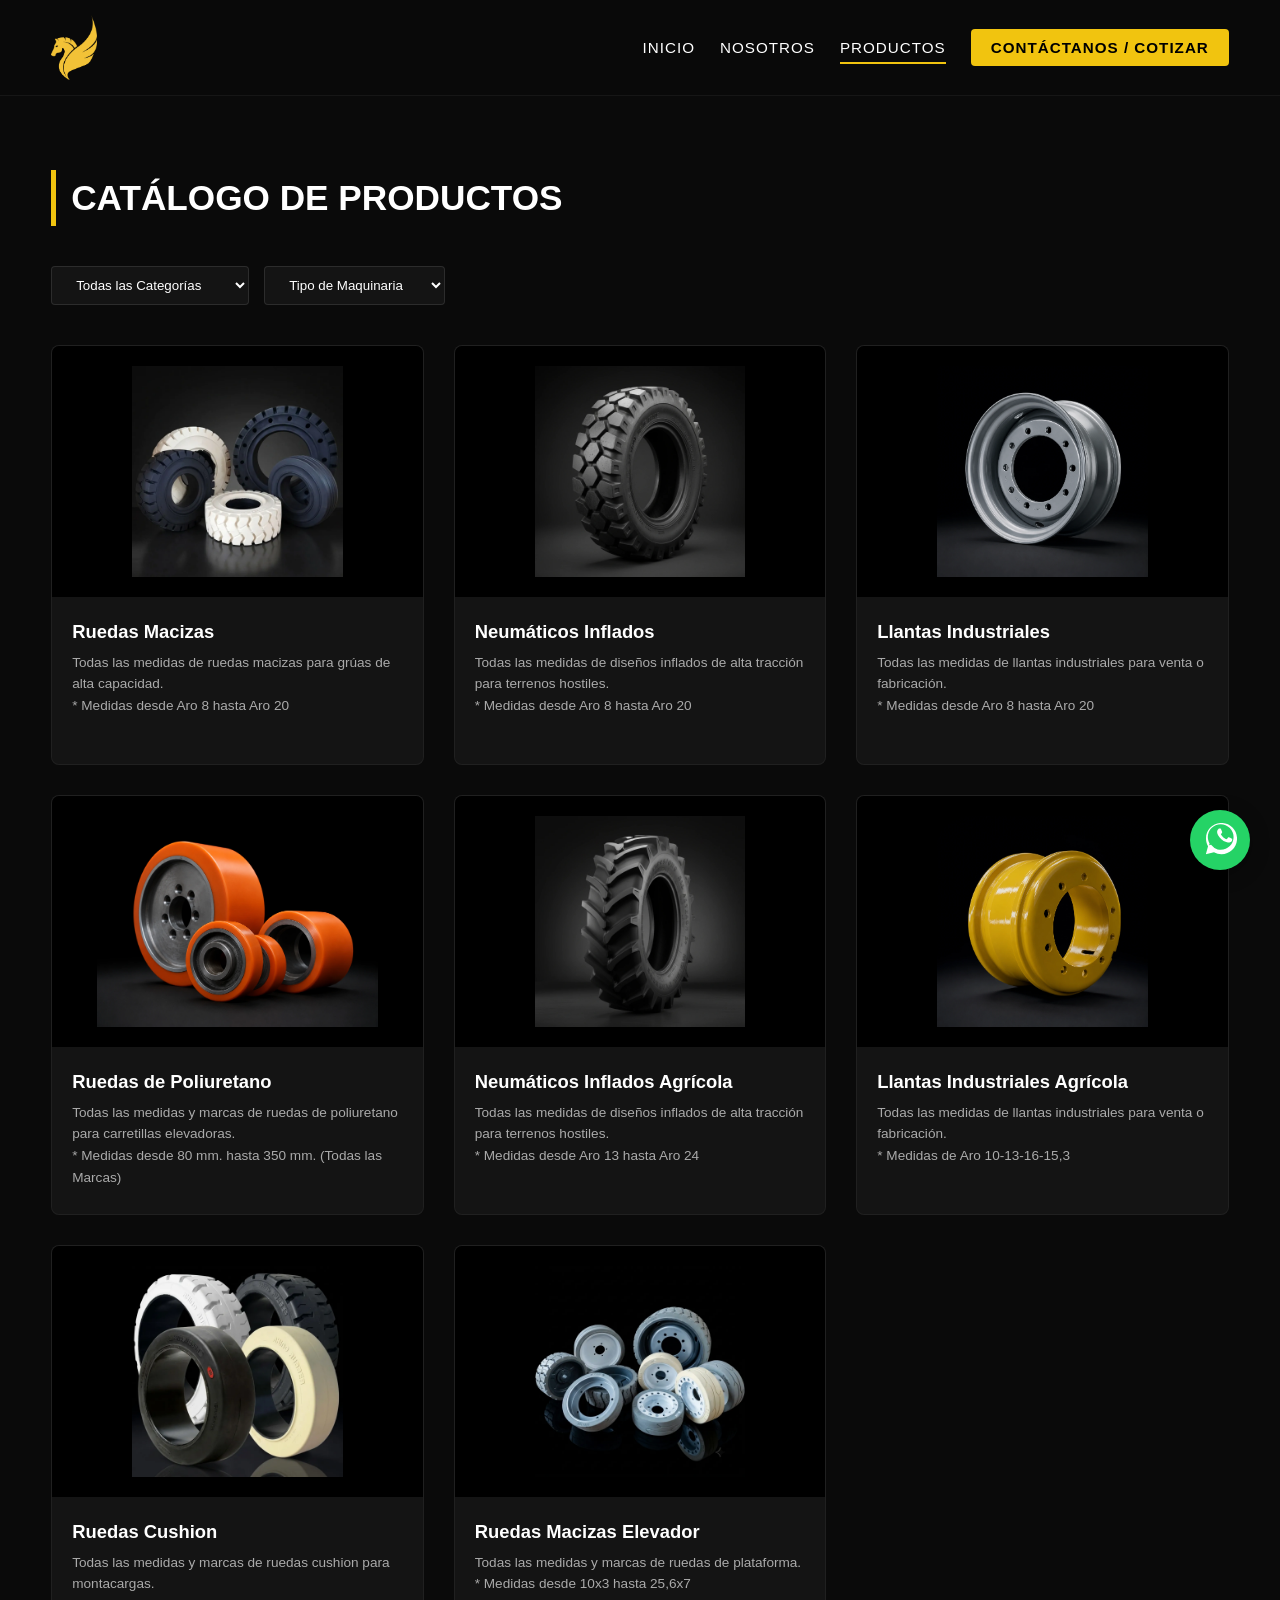
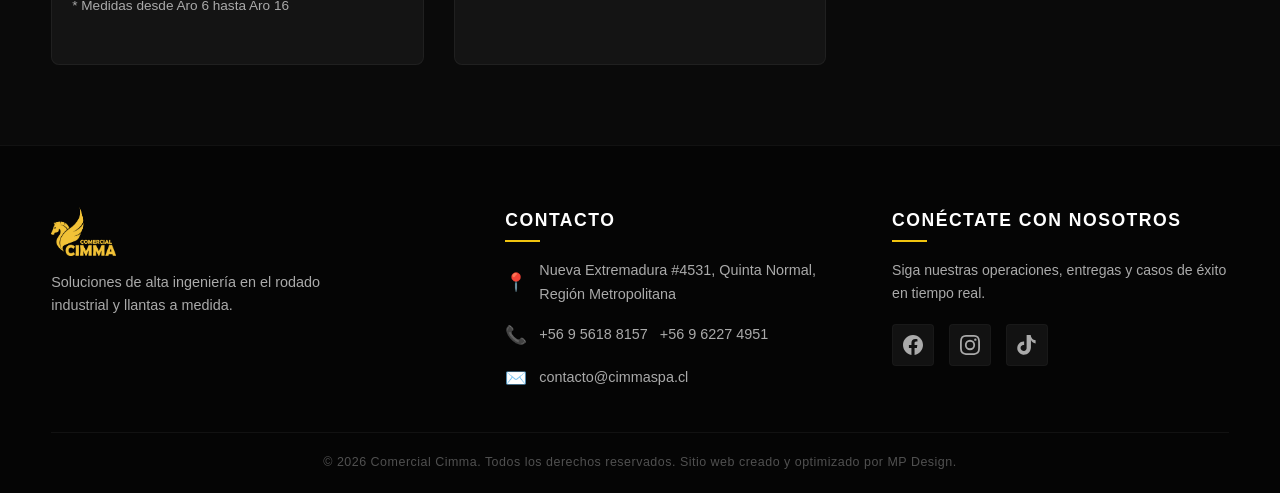
<file: productos.html>
<!DOCTYPE html>
<html lang="es">
<head>
    <meta charset="UTF-8">
    <meta name="viewport" content="width=device-width, initial-scale=1.0">
    <title>Catálogo Técnico de Neumáticos e Infraestructura | Premium</title>
    <link rel="stylesheet" href="styles.css">
</head>
<body>
    <header>
        <nav class="nav-container">
            <div class="logo-container">
                <a href="index.html"><img src="1.webp" alt="Logotipo"></a>
                </div>
            <div class="menu-toggle" id="mobile-menu">
                <span></span>
                <span></span>
                <span></span>
            </div>
            <ul class="nav-menu">
                <li><a href="index.html">Inicio</a></li>
                <li><a href="nosotros.html">Nosotros</a></li>
                <li><a href="productos.html" class="active">Productos</a></li>
                <li><a href="contacto.html" class="btn-quote">Contáctanos / Cotizar</a></li>
            </ul>
        </nav>
    </header>

    <section class="section-padding" style="margin-top:90px;">
        <h2 class="section-title">Catálogo de Productos</h2>
        
        <!-- Selectores Inteligentes de Filtrado -->
        <div class="filter-container">
            <select class="filter-select" id="filterCategory">
                <option value="all">Todas las Categorías</option>
                <option value="macizos">Ruedas Macizas</option>
                <option value="inflados">Neumáticos Inflados</option>
                <option value="llantas">Llantas para Grúas</option>
                <option value="poliuretano">Ruedas de Poliuretano</option>
                <option value="plataforma">Ruedas Elevador</option>
                <option value="montacarga">Ruedas Cushion</option>
            </select>
            <select class="filter-select" id="filterMachinery">
                <option value="all">Tipo de Maquinaria</option>
                <option value="grua">Grúa Horquilla</option>
                <option value="agricola">Maquinaria Agrícola</option>
                <option value="pesada">Maquinaria Pesada</option>
                <option value="carro">Maquinaria Liviana</option>
                <option value="elevador">Maquinaria Tijera</option>
            </select>
        </div>

        <!-- Grid de Productos -->
        <div class="products-grid">
            
            <!-- Tarjeta Producto 1 (Usa imagen 3.webp como ejemplo) -->
            <div class="flip-card" data-category="macizos" data-machinery="grua">
                <div class="flip-card-inner">
                    <div class="card-front">
                        <div class="img-box"><img src="3.webp" alt="Neumático Sólido Alto Rendimiento"></div>
                        <div class="card-info">
                            <div>
                                <h3>Ruedas Macizas</h3>
                                <p>Todas las medidas de ruedas macizas para grúas de alta capacidad.</p>
                                <p>* Medidas desde Aro 8 hasta Aro 20</p>
                            </div>
                        </div>
                    </div>
                    <div class="card-back">
                        <h3>Especificaciones Técnicas</h3>
                        <ul class="tech-specs">
                            <li>Diámetro: <span>De 8 a 20 Pulgadas</span></li>
                            <li>Tipo: <span>Macizo Industrial</span></li>
                            <li>Compuesto: <span>Caucho</span></li>
                            <li>Soporte Técnico: <span>Garantía Permanente</span></li>
                        </ul>
                        <a href="contacto.html" class="btn-card-quote">Solicitar Cotización</a>
                    </div>
                </div>
            </div>

            <!-- Tarjeta Producto 2 (Usa imagen 7.webp como ejemplo) -->
            <div class="flip-card" data-category="inflados" data-machinery="pesada">
                <div class="flip-card-inner">
                    <div class="card-front">
                        <div class="img-box"><img src="20.webp" alt="Neumático Wonray Agrícola"></div>
                        <div class="card-info">
                            <div>
                                <h3>Neumáticos Inflados</h3>
                                <p>Todas las medidas de diseños inflados de alta tracción para terrenos hostiles.</p>
                                <p>* Medidas desde Aro 8 hasta Aro 20</p>
                            </div>
                        </div>
                    </div>
                    <div class="card-back">
                        <h3>Especificaciones Técnicas</h3>
                        <ul class="tech-specs">
                            <li>Diámetro: <span>De 8 a 20 Pulgadas</span></li>
                            <li>Tipo: <span>Inflado Industrial</span></li>
                            <li>Compuesto: <span>Caucho con capas de Nylon</span></li>
                            <li>Soporte Técnico: <span>Garantía Permanente</span></li>
                        </ul>
                        <a href="contacto.html" class="btn-card-quote">Solicitar Cotización</a>
                    </div>
                </div>
            </div>

            <!-- Tarjeta Producto 3 (Usa imagen 3.webp como ejemplo) -->
            <div class="flip-card" data-category="llantas" data-machinery="grua">
                <div class="flip-card-inner">
                    <div class="card-front">
                        <div class="img-box"><img src="8.webp" alt="Neumático Sólido Alto Rendimiento"></div>
                        <div class="card-info">
                            <div>
                                <h3>Llantas Industriales</h3>
                                <p>Todas las medidas de llantas industriales para venta o fabricación.</p>
                                <p>* Medidas desde Aro 8 hasta Aro 20</p>
                            </div>
                        </div>
                    </div>
                    <div class="card-back">
                        <h3>Especificaciones Técnicas</h3>
                        <ul class="tech-specs">
                            <li>Diámetro: <span>De 8 a 20 Pulgadas</span></li>
                            <li>Tipo: <span>Industrial</span></li>
                            <li>Compuesto: <span>Chapas de 5 hasta 14 mm.</span></li>
                            <li>Soporte Técnico: <span>Garantía Permanente</span></li>
                        </ul>
                        <a href="contacto.html" class="btn-card-quote">Solicitar Cotización</a>
                    </div>
                </div>
            </div>

            <!-- Tarjeta Producto 4 (Usa imagen 7.webp como ejemplo) -->
            <div class="flip-card" data-category="poliuretano" data-machinery="carro">
                <div class="flip-card-inner">
                    <div class="card-front">
                        <div class="img-box"><img src="9.webp" alt="Neumático Wonray Agrícola"></div>
                        <div class="card-info">
                            <div>
                                <h3>Ruedas de Poliuretano</h3>
                                <p>Todas las medidas y marcas de ruedas de poliuretano para carretillas elevadoras.</p>
                                <p>* Medidas desde 80 mm. hasta 350 mm. (Todas las Marcas)</p>
                            </div>
                        </div>
                    </div>
                    <div class="card-back">
                        <h3>Especificaciones Técnicas</h3>
                        <ul class="tech-specs">
                            <li>Diámetro: <span>De 80 hasta 350 mm.</span></li>
                            <li>Tipo: <span>Industrial</span></li>
                            <li>Compuesto: <span>Poliuretano</span></li>
                            <li>Soporte Técnico: <span>Garantía Permanente</span></li>
                        </ul>
                        <a href="contacto.html" class="btn-card-quote">Solicitar Cotización</a>
                    </div>
                </div>
            </div>

            <!-- Tarjeta Producto 5 (Usa imagen 7.webp como ejemplo) -->
            <div class="flip-card" data-category="inflados" data-machinery="agricola">
                <div class="flip-card-inner">
                    <div class="card-front">
                        <div class="img-box"><img src="7.webp" alt="Neumático Wonray Agrícola"></div>
                        <div class="card-info">
                            <div>
                                <h3>Neumáticos Inflados Agrícola</h3>
                                <p>Todas las medidas de diseños inflados de alta tracción para terrenos hostiles.</p>
                                <p>* Medidas desde Aro 13 hasta Aro 24</p>
                            </div>
                        </div>
                    </div>
                    <div class="card-back">
                        <h3>Especificaciones Técnicas</h3>
                        <ul class="tech-specs">
                            <li>Diámetro: <span>Hasta Aro 24</span></li>
                            <li>Tipo: <span>Agrícola</span></li>
                            <li>Compuesto: <span>Caucho con Capas de Nylon</span></li>
                            <li>Soporte Técnico: <span>Garantía Permanente</span></li>
                        </ul>
                        <a href="contacto.html" class="btn-card-quote">Solicitar Cotización</a>
                    </div>
                </div>
            </div>

            <!-- Tarjeta Producto 6 (Usa imagen 3.webp como ejemplo) -->
            <div class="flip-card" data-category="llantas" data-machinery="agricola">
                <div class="flip-card-inner">
                    <div class="card-front">
                        <div class="img-box"><img src="19.webp" alt="Neumático Sólido Alto Rendimiento"></div>
                        <div class="card-info">
                            <div>
                                <h3>Llantas Industriales Agrícola</h3>
                                <p>Todas las medidas de llantas industriales para venta o fabricación.</p>
                                <p>* Medidas de Aro 10-13-16-15,3</p>
                            </div>
                        </div>
                    </div>
                    <div class="card-back">
                        <h3>Especificaciones Técnicas</h3>
                        <ul class="tech-specs">
                            <li>Diámetro: <span>Hasta Aro 24</span></li>
                            <li>Tipo: <span>Agrícola</span></li>
                            <li>Compuesto: <span>Chapas de 5 hasta 10 mm.</span></li>
                            <li>Soporte Técnico: <span>Garantía Permanente</span></li>
                        </ul>
                        <a href="contacto.html" class="btn-card-quote">Solicitar Cotización</a>
                    </div>
                </div>
            </div>

            <!-- Tarjeta Producto 7 (Usa imagen 7.webp como ejemplo) -->
            <div class="flip-card" data-category="montacarga" data-machinery="grua">
                <div class="flip-card-inner">
                    <div class="card-front">
                        <div class="img-box"><img src="10.webp" alt="Neumático Wonray Agrícola"></div>
                        <div class="card-info">
                            <div>
                                <h3>Ruedas Cushion</h3>
                                <p>Todas las medidas y marcas de ruedas cushion para montacargas.</p>
                                <p>* Medidas desde Aro 6 hasta Aro 16</p>
                            </div>
                        </div>
                    </div>
                    <div class="card-back">
                        <h3>Especificaciones Técnicas</h3>
                        <ul class="tech-specs">
                            <li>Diámetro: <span>De 6,5 hasta 16 Pulgadas</span></li>
                            <li>Tipo: <span>Industrial</span></li>
                            <li>Compuesto: <span>Caucho</span></li>
                            <li>Soporte Técnico: <span>Garantía Permanente</span></li>
                        </ul>
                        <a href="contacto.html" class="btn-card-quote">Solicitar Cotización</a>
                    </div>
                </div>
            </div>

            <!-- Tarjeta Producto 8 (Usa imagen 7.webp como ejemplo) -->
            <div class="flip-card" data-category="plataforma" data-machinery="elevador">
                <div class="flip-card-inner">
                    <div class="card-front">
                        <div class="img-box"><img src="21.webp" alt="Neumático Wonray Agrícola"></div>
                        <div class="card-info">
                            <div>
                                <h3>Ruedas Macizas Elevador</h3>
                                <p>Todas las medidas y marcas de ruedas de plataforma.</p>
                                <p>* Medidas desde 10x3 hasta 25,6x7</p>
                            </div>
                        </div>
                    </div>
                    <div class="card-back">
                        <h3>Especificaciones Técnicas</h3>
                        <ul class="tech-specs">
                            <li>Diámetro: <span>De 10 hasta 22 Pulgadas</span></li>
                            <li>Tipo: <span>Industrial</span></li>
                            <li>Compuesto: <span>Caucho que no deja Huella</span></li>
                            <li>Soporte Técnico: <span>Garantía Permanente</span></li>
                        </ul>
                        <a href="contacto.html" class="btn-card-quote">Solicitar Cotización</a>
                    </div>
                </div>
            </div>  

        </div>
        </div>
    </section>

    <footer class="footer-wrap-block">
    <div class="foot-items-layout">
        
        <!-- Columna 1: Identidad Corta -->
        <div class="foot-item-col brand-col">
            <img src="111.webp" alt="Comercial Cimma Logo" class="footer-logo">
            <p>Soluciones de alta ingeniería en el rodado industrial y llantas a medida.</p>
        </div>

        <!-- Columna 2: Contacto Centralizado con Iconografía -->
        <div class="foot-item-col contact-col">
            <h3>Contacto</h3>
            <ul class="foot-contact-list">
                <li>
                    <span class="foot-icon">📍</span>
                    <span>Nueva Extremadura #4531, Quinta Normal, Región Metropolitana</span>
                </li>
                <li>
                    <span class="foot-icon">📞</span>
                    <a href="tel:+56956188157">+56 9 5618 8157</a>
                    <a href="tel:+56962274951">+56 9 6227 4951</a>
                </li>
                <li>
                    <span class="foot-icon">✉️</span>
                    <a href="mailto:contacto@cimmaspa.cl">contacto@cimmaspa.cl</a>
                </li>
            </ul>
        </div>

        <!-- Columna 3: Redes Sociales Destacadas -->
        <div class="foot-item-col social-col">
            <h3>Conéctate con Nosotros</h3>
            <p>Siga nuestras operaciones, entregas y casos de éxito en tiempo real.</p>
            <div class="foot-social-links">
                <!-- Facebook -->
                <a href="https://www.facebook.com/profile.php?id=61592817956065" target="_blank" aria-label="Facebook" class="social-icon">
                    <svg viewBox="0 0 24 24"><path d="M24 12.073c0-6.627-5.373-12-12-12s-12 5.373-12 12c0 5.99 4.388 10.954 10.125 11.854v-8.385H7.078v-3.47h3.047V9.43c0-3.007 1.792-4.669 4.533-4.669 1.312 0 2.686.235 2.686.235v2.953H15.83c-1.491 0-1.956.925-1.956 1.874v2.25h3.328l-.532 3.47h-2.796v8.385C19.612 23.027 24 18.062 24 12.073z"/></svg>
                </a>
                <!-- Instagram -->
                <a href="https://www.instagram.com/comercialcimma_oficial/" target="_blank" aria-label="Instagram" class="social-icon">
                    <svg viewBox="0 0 24 24"><path d="M12 2.163c3.204 0 3.584.012 4.85.07 3.252.148 4.771 1.691 4.919 4.919.058 1.265.069 1.645.069 4.849 0 3.205-.012 3.584-.069 4.849-.149 3.225-1.664 4.771-4.919 4.919-1.266.058-1.644.07-4.85.07-3.204 0-3.584-.012-4.849-.07-3.26-.149-4.771-1.699-4.919-4.92-.058-1.265-.07-1.644-.07-4.849 0-3.204.013-3.583.07-4.849.149-3.227 1.664-4.771 4.919-4.919 1.266-.057 1.645-.069 4.849-.069zM12 0C8.741 0 8.333.014 7.053.072 2.695.272.273 2.69.073 7.051.014 8.333 0 8.741 0 12c0 3.259.014 3.668.072 4.948.2 4.358 2.618 6.78 6.98 6.98 1.281.058 1.689.072 4.948.072 3.259 0 3.668-.014 4.948-.072 4.354-.2 6.782-2.618 6.979-6.98.059-1.28.073-1.689.073-4.948 0-3.259-.014-3.667-.073-4.947-.196-4.354-2.617-6.78-6.979-6.98C15.668.014 15.259 0 12 0zm0 5.838a6.162 6.162 0 1 0 0 12.324 6.162 6.162 0 0 0 0-12.324zM12 16a4 4 0 1 1 0-8 4 4 0 0 1 0 8zm6.406-11.845a1.44 1.44 0 1 0 0 2.881 1.44 1.44 0 0 0 0-2.881z"/></svg>
                </a>
                <!-- Tiktok -->
                <a href="https://www.tiktok.com/@comercialcimma_oficial" target="_blank" aria-label="Tiktok" class="social-icon">
                    <svg viewBox="0 0 24 24"><path d="M12.525.02c1.31-.02 2.61-.01 3.91-.02.08 1.53.63 3.03 1.6 4.17 1.13 1.2 2.69 1.93 4.31 2.05v3.91c-1.28-.15-2.52-.66-3.56-1.43-.88-.67-1.58-1.55-2.03-2.56-.03 2.94-.02 5.87-.03 8.81-.1 2.21-.92 4.37-2.39 5.95-1.74 1.95-4.38 2.97-6.99 2.68-2.63-.22-5.06-1.85-6.22-4.25-1.41-2.84-.96-6.49 1.13-8.89 1.56-1.84 3.95-2.77 6.32-2.51v3.97c-1.34-.14-2.73.34-3.54 1.42-.87 1.12-.96 2.71-.24 3.92.74 1.28 2.25 2.01 3.72 1.83 1.44-.13 2.64-1.26 2.93-2.68.12-.58.1-1.18.1-1.77V0z"/></svg>
                </a>
            </div>
        </div>

    </div>

    <!-- Copyright Inferior Extremo -->
    <div class="foot-copyright-block">
        <p>&copy; 2026 Comercial Cimma. Todos los derechos reservados. Sitio web creado y optimizado por MP Design.</p>
    </div>
</footer>

    <!-- Menú Flotante de WhatsApp con Múltiples Vendedores -->
    <div class="whatsapp-menu" id="whatsappMenu">
        <!-- Botón principal de WhatsApp -->
        <button class="whatsapp-float" id="whatsappToggle" aria-label="Abrir menú de WhatsApp" aria-expanded="false">
            <svg viewBox="0 0 24 24" preserveAspectRatio="xMidYMid meet" aria-hidden="true"><path d="M.057 24l1.687-6.163c-1.041-1.804-1.588-3.849-1.587-5.946C.06 5.348 5.397.01 12.008.01c3.202.001 6.212 1.246 8.477 3.514 2.266 2.268 3.507 5.28 3.505 8.484-.004 6.657-5.34 11.997-11.953 11.997-2.005-.001-3.973-.5-5.729-1.452L0 24zm6.59-4.846c1.6.95 3.188 1.449 4.825 1.451 5.436 0 9.86-4.37 9.864-9.799.002-2.63-1.023-5.101-2.885-6.963C16.528 2.022 14.056.992 11.433.992c-5.436 0-9.86 4.37-9.864 9.8 0 1.743.473 3.447 1.368 4.965l-.392 1.433 1.488-.389zm13.111-7.182c-.29-.145-1.711-.845-1.973-.94-.262-.096-.453-.145-.642.145-.19.29-.734.94-.899 1.13-.166.19-.332.213-.622.068-.29-.145-1.22-.45-2.325-1.434-.86-.767-1.44-1.716-1.608-2.007-.168-.29-.018-.447.127-.591.13-.13.29-.338.436-.508.145-.17.193-.29.29-.483.097-.193.048-.363-.024-.508-.073-.145-.642-1.546-.88-2.118-.231-.557-.465-.481-.642-.49-.166-.008-.356-.01-.546-.01-.19 0-.5.07-.762.363-.263.29-1.003.98-1.003 2.392s1.022 2.784 1.166 2.978c.145.193 2.01 3.069 4.869 4.297.68.293 1.21.469 1.623.6.683.216 1.303.186 1.794.113.547-.081 1.711-.699 1.951-1.376.24-.677.24-1.256.168-1.376-.073-.121-.263-.193-.553-.338z"/></svg>
        </button>
        
        <!-- Contenedor de opciones de vendedores -->
        <div class="whatsapp-options" id="whatsappOptions">
            <a href="https://wa.me/56956188157" class="whatsapp-option" target="_blank" rel="noopener noreferrer">
                <span class="option-name">Cecilia Naranjo</span>
                <span class="option-phone">+56 9 5618 8157</span>
            </a>
            <a href="https://wa.me/56962274951" class="whatsapp-option" target="_blank" rel="noopener noreferrer">
                <span class="option-name">Andrea Martínez</span>
                <span class="option-phone">+56 9 6227 4951</span>
            </a>
        </div>
    </div>
    <script src="script.js"></script>
</body>
</html>
</file>
<file: styles.css>
/* ==========================================================================
   VARIABLES Y ESTILOS BASE (Premium Dark Theme)
   ========================================================================== */
:root {
    --bg-dark: #0a0a0a;
    --bg-card: #141414;
    --text-light: #ffffff;
    --text-muted: #aaaaaa;
    --brand-yellow: #f1c40f; /* El color exacto extraído de 1.png */
    --transition: all 0.4s cubic-bezier(0.25, 0.8, 0.25, 1);
    --font-main: 'Segoe UI', Tahoma, Geneva, Verdana, sans-serif;
    --whatsapp-icon-offset: -0.8px; /* deprecated: usa --whatsapp-icon-offset-x/y */
    --whatsapp-icon-offset-x: 1px; /* Ajustable: valores positivos mueven a la derecha */
    --whatsapp-icon-offset-y: -1px; /* Ajustable: valores positivos bajan el icono, negativos lo suben */
    --whatsapp-icon-scale: 0.92; /* Escala del icono blanco interno: <1 reduce tamaño */
}

* {
    margin: 0;
    padding: 0;
    box-sizing: border-box;
}

body {
    background-color: var(--bg-dark);
    color: var(--text-light);
    font-family: var(--font-main);
    overflow-x: hidden;
    line-height: 1.6;
}

/* ==========================================================================
   HEADER & NAVBAR (Adaptable y Responsivo)
   ========================================================================== */
header {
    position: fixed;
    top: 0;
    left: 0;
    width: 100%;
    z-index: 1000;
    background: rgba(10, 10, 10, 0.85);
    backdrop-filter: blur(10px);
    border-bottom: 1px solid rgba(255, 255, 255, 0.05);
}

.nav-container {
    display: flex;
    justify-content: space-between;
    align-items: center;
    padding: 15px 4%;
    max-width: 100%;
}

.logo-container img {
    height: 65px;
    width: auto;
    display: block;
    transition: var(--transition);
}

.logo-container img:hover {
    transform: scale(1.05);
}

.nav-menu {
    display: flex;
    align-items: center;
    list-style: none;
    gap: 25px;
}

.nav-menu a {
    color: var(--text-light);
    text-decoration: none;
    font-weight: 500;
    font-size: 0.95rem;
    text-transform: uppercase;
    letter-spacing: 1px;
    transition: var(--transition);
    padding: 8px 0;
    position: relative;
}

.nav-menu a::after {
    content: '';
    position: absolute;
    bottom: 0;
    left: 0;
    width: 0;
    height: 2px;
    background-color: var(--brand-yellow);
    transition: var(--transition);
}

.nav-menu a:hover::after,
.nav-menu a.active::after {
    width: 100%;
}

.nav-menu a:hover {
    color: var(--brand-yellow);
}

/* Botón Cotizar Destacado */
.btn-quote {
    background-color: var(--brand-yellow) !important;
    color: #000000 !important;
    padding: 10px 20px !important;
    border-radius: 4px;
    font-weight: 700 !important;
}

.btn-quote::after {
    display: none !important;
}

.btn-quote:hover {
    background-color: #ffffff !important;
    transform: translateY(-2px);
    box-shadow: 0 4px 15px rgba(241, 196, 15, 0.3);
}

/* Menú Hamburguesa para Celulares */
.menu-toggle {
    display: none;
    flex-direction: column;
    gap: 5px;
    cursor: pointer;
}

.menu-toggle span {
    width: 25px;
    height: 3px;
    background-color: var(--text-light);
    transition: var(--transition);
}

/* ==========================================================================
   HERO SECTION & EFECTO FADER
   ========================================================================== */
.hero {
    position: relative;
    height: 100vh;
    display: flex;
    align-items: center;
    padding: 0 6%;
    background: url('2.webp') center center/cover no-repeat;
    overflow: hidden;
}

/* Capa de degradado fader controlada por JS en scroll */
.hero-overlay {
    position: absolute;
    top: 0;
    left: 0;
    width: 100%;
    height: 100%;
    background: linear-gradient(to bottom, rgba(10,10,10,0.4) 0%, rgba(10,10,10,1) 95%);
    z-index: 1;
    pointer-events: none;
    transition: opacity 0.1s ease-out;
}

.hero-content {
    position: relative;
    z-index: 2;
    max-width: 800px;
}

.hero-content h1 {
    font-size: 3.5rem;
    font-weight: 800;
    line-height: 1.2;
    margin-bottom: 20px;
    text-transform: uppercase;
    letter-spacing: -1px;
}

.hero-content h1 span {
    color: var(--brand-yellow);
}

.hero-content p {
    font-size: 1.2rem;
    color: var(--text-muted);
    margin-bottom: 35px;
}

.hero-actions .btn-main {
    background-color: var(--brand-yellow);
    color: #000;
    padding: 15px 35px;
    text-decoration: none;
    font-weight: 700;
    text-transform: uppercase;
    letter-spacing: 1px;
    border-radius: 4px;
    transition: var(--transition);
    display: inline-block;
}

.hero-actions .btn-main:hover {
    background-color: #fff;
    transform: scale(1.03);
}

/* ==========================================================================
   BANNER INFINITO DE MARCAS (Continuous Ticker)
   ========================================================================== */
.brands-ticker {
    background: #111;
    padding: 30px 0;
    border-top: 1px solid rgba(255,255,255,0.05);
    border-bottom: 1px solid rgba(255,255,255,0.05);
    overflow: hidden;
    white-space: nowrap;
    position: relative;
}

.ticker-track {
    display: inline-block;
    animation: marquee 25s linear infinite;
}

.ticker-track span {
    display: inline-block;
    font-size: 1.5rem;
    font-weight: 800;
    color: rgba(255, 255, 255, 0.2);
    margin-right: 60px;
    text-transform: uppercase;
    letter-spacing: 4px;
    transition: var(--transition);
}

.ticker-track span:hover {
    color: var(--brand-yellow);
}

@keyframes marquee {
    0% { transform: translate3d(0, 0, 0); }
    100% { transform: translate3d(-50%, 0, 0); }
}

/* ==========================================================================
   CATÁLOGO E INTERACTIVIDAD 180° (3D Card Flip)
   ========================================================================== */
.section-padding {
    padding: 80px 4%;
}

.section-title {
    font-size: 2.2rem;
    text-transform: uppercase;
    margin-bottom: 40px;
    border-left: 5px solid var(--brand-yellow);
    padding-left: 15px;
}

/* Filtros */
.filter-container {
    display: flex;
    flex-wrap: wrap;
    gap: 15px;
    margin-bottom: 40px;
}

.filter-select {
    background: var(--bg-card);
    color: var(--text-light);
    border: 1px solid rgba(255,255,255,0.1);
    padding: 10px 20px;
    border-radius: 4px;
    cursor: pointer;
    font-family: inherit;
    transition: var(--transition);
}

.filter-select:hover {
    border-color: var(--brand-yellow);
}

/* Grid de Productos */
.products-grid {
    display: grid;
    grid-template-columns: repeat(auto-fill, minmax(280px, 1fr));
    gap: 30px;
}

/* Contenedor del efecto Flip 3D */
.flip-card {
    background-color: transparent;
    height: 420px;
    perspective: 1000px; /* Necesario para el efecto 3D */
}

.flip-card-inner {
    position: relative;
    width: 100%;
    height: 100%;
    text-align: center;
    transition: transform 0.6s cubic-bezier(0.4, 0, 0.2, 1);
    transform-style: preserve-3d;
}

/* El giro ocurre exactamente al posar el puntero (hover) */
.flip-card:hover .flip-card-inner {
    transform: rotateY(180deg);
}

.card-front, .card-back {
    position: absolute;
    width: 100%;
    height: 100%;
    -webkit-backface-visibility: hidden;
    backface-visibility: hidden;
    border-radius: 8px;
    background-color: var(--bg-card);
    border: 1px solid rgba(255,255,255,0.05);
    overflow: hidden;
    display: flex;
    flex-direction: column;
}

/* Cara Frontal */
.card-front .img-box {
    height: 60%;
    background: #000;
    display: flex;
    align-items: center;
    justify-content: center;
    padding: 20px;
}

.card-front .img-box img {
    max-height: 100%;
    max-width: 100%;
    object-fit: contain;
}

.card-info {
    padding: 20px;
    text-align: left;
    display: flex;
    flex-direction: column;
    flex-grow: 1;
    justify-content: space-between;
}

.card-info h3 {
    font-size: 1.15rem;
    margin-bottom: 5px;
}

.card-info p {
    color: var(--text-muted);
    font-size: 0.85rem;
}

/* Cara Trasera (Especificaciones técnicas) */
.card-back {
    transform: rotateY(180deg);
    padding: 25px;
    justify-content: space-between;
    text-align: left;
    background: #181818;
    border: 1px solid var(--brand-yellow);
}

.tech-specs {
    list-style: none;
    margin-top: 15px;
}

.tech-specs li {
    font-size: 0.9rem;
    margin-bottom: 8px;
    border-bottom: 1px solid rgba(255,255,255,0.05);
    padding-bottom: 4px;
    display: flex;
    justify-content: space-between;
}

.tech-specs li span {
    color: var(--brand-yellow);
    font-weight: 600;
}

.btn-card-quote {
    background: var(--brand-yellow);
    color: #000;
    text-align: center;
    padding: 10px;
    text-decoration: none;
    font-weight: 700;
    border-radius: 4px;
    text-transform: uppercase;
    font-size: 0.85rem;
}

/* ==========================================================================
   ICONOGRAFÍA CON MOVIMIENTO (Hover Interactivo)
   ========================================================================== */
.features-grid {
    display: grid;
    grid-template-columns: repeat(auto-fit, minmax(220px, 1fr));
    gap: 30px;
    margin-top: 40px;
}

.feature-item {
    background: var(--bg-card);
    padding: 30px;
    border-radius: 6px;
    text-align: center;
    border: 1px solid rgba(255,255,255,0.03);
}

/* El ícono ejecuta una animación de rebote y escalado al pasar el puntero */
.feature-icon {
    font-size: 3rem;
    color: var(--brand-yellow);
    margin-bottom: 15px;
    display: inline-block;
    transition: var(--transition);
}

.feature-item:hover .feature-icon {
    transform: translateY(-10px) scale(1.15);
    color: #ffffff;
}

/* ==========================================================================
   FORMULARIOS DE CONTACTO PREMIUM
   ========================================================================== */
.contact-wrapper {
    display: grid;
    grid-template-columns: 1fr 1fr;
    gap: 5px;
}

.contact-form {
    background: var(--bg-card);
    padding: 40px;
    border-radius: 8px;
}

.form-group {
    margin-bottom: 20px;
}

.form-group label {
    display: block;
    margin-bottom: 8px;
    font-size: 0.9rem;
    color: var(--text-muted);
}

.form-control {
    width: 100%;
    background: #000;
    border: 1px solid rgba(255,255,255,0.1);
    padding: 12px;
    color: #fff;
    border-radius: 4px;
    font-family: inherit;
    transition: var(--transition);
}

.form-control:focus {
    outline: none;
    border-color: var(--brand-yellow);
}

/* ==========================================================================
   BOTÓN FLOTANTE DE WHATSAPP INTERACTIVO
   ========================================================================== */
.whatsapp-float {
    position: fixed;
    bottom: 30px;
    right: 30px;
    background-color: #25d366;
    color: #fff;
    width: 60px;
    height: 60px;
    border-radius: 50%;
    display: inline-flex;
    align-items: center;
    justify-content: center;
    box-shadow: 0 4px 20px rgba(0,0,0,0.3);
    z-index: 9999;
    text-decoration: none;
    transition: var(--transition);
    border: none;
    padding: 0;
    outline: none;
    line-height: 0;
    cursor: pointer;
    -webkit-transform: translateZ(0);
    transform: translateZ(0);
    -webkit-backface-visibility: hidden;
    backface-visibility: hidden;
}

.whatsapp-float svg {
    width: 34px;
    height: 34px;
    fill: currentColor;
    display: block;
    shape-rendering: geometricPrecision;
}

/* Aplicar desplazamiento al trazado interno para centrar visualmente */
.whatsapp-float svg path,
.whatsapp-float svg g {
    transform: translate(var(--whatsapp-icon-offset-x), var(--whatsapp-icon-offset-y)) scale(var(--whatsapp-icon-scale));
    -webkit-transform: translate(var(--whatsapp-icon-offset-x), var(--whatsapp-icon-offset-y)) scale(var(--whatsapp-icon-scale));
    transform-origin: 50% 50%;
    transform-box: fill-box;
    -webkit-transform-box: fill-box;
}

.whatsapp-float:focus {
    outline: none;
    box-shadow: 0 0 0 6px rgba(37, 211, 102, 0.09);
}

/* Animación de destaque al posar el puntero solicitado */
.whatsapp-float:hover {
    transform: scale(1.2) rotate(15deg);
    background-color: #128c7e;
    box-shadow: 0 6px 25px rgba(37, 211, 102, 0.5);
}

.whatsapp-float.active {
    transform: scale(1.2);
    background-color: #128c7e;
}

/* Contenedor del menú flotante de WhatsApp */
.whatsapp-menu {
    position: fixed;
    bottom: 30px;
    right: 30px;
    z-index: 9999;
    font-family: var(--font-main);
}

/* Contenedor de opciones de vendedores */
.whatsapp-options {
    position: absolute;
    bottom: 75px;
    right: 0;
    background-color: rgba(20, 20, 20, 0.95);
    border: 1px solid rgba(37, 211, 102, 0.3);
    border-radius: 12px;
    overflow: hidden;
    display: none;
    flex-direction: column;
    min-width: 280px;
    box-shadow: 0 6px 30px rgba(37, 211, 102, 0.2);
    backdrop-filter: blur(10px);
    animation: slideUp 0.3s ease-out;
}

.whatsapp-options.active {
    display: flex;
}

/* Opción individual de vendedor */
.whatsapp-option {
    display: flex;
    flex-direction: column;
    padding: 14px 18px;
    text-decoration: none;
    color: var(--text-light);
    border-bottom: 1px solid rgba(255, 255, 255, 0.08);
    transition: var(--transition);
    background-color: transparent;
}

.whatsapp-option:last-child {
    border-bottom: none;
}

.whatsapp-option:hover {
    background-color: rgba(37, 211, 102, 0.12);
    padding-left: 24px;
}

.option-name {
    font-weight: 600;
    font-size: 0.95rem;
    color: var(--brand-yellow);
    margin-bottom: 4px;
}

.option-phone {
    font-size: 0.85rem;
    color: var(--text-muted);
    font-family: 'Courier New', monospace;
}

/* Animación de entrada */
@keyframes slideUp {
    from {
        opacity: 0;
        transform: translateY(10px);
    }
    to {
        opacity: 1;
        transform: translateY(0);
    }
}

/* ==========================================================================
   MEDIA QUERIES (Responsividad Extrema)
   ========================================================================== */
@media (max-width: 992px) {
    .hero-content h1 { font-size: 2.8rem; }
    .contact-wrapper { grid-template-columns: 1fr; gap: 40px; }
}

@media (max-width: 768px) {
    .menu-toggle {
        display: flex; /* Muestra hamburguesa */
    }

    .nav-menu {
        position: fixed;
        top: 95px;
        right: -100%;
        flex-direction: column;
        background: #0a0a0a;
        width: 100%;
        height: calc(100vh - 95px);
        gap: 30px;
        padding-top: 40px;
        transition: var(--transition);
        border-top: 1px solid rgba(255,255,255,0.05);
    }

    /* Clase activa controlada por JS */
    .nav-menu.active {
        right: 0;
    }

    .hero-content h1 { font-size: 2.2rem; }
}

/* ==========================================================================
     REPOSITORIO / SLIDER DE PRODUCTOS PREMIUM CSS
   ========================================================================== */
.premium-repo-section {
    background-color: #0d0d0d; /* Un tono sutilmente gris oscuro para contrastar con el fondo puro */
    border-top: 1px solid rgba(255, 255, 255, 0.02);
    border-bottom: 1px solid rgba(255, 255, 255, 0.02);
}

.section-subtitle-repo {
    color: var(--text-muted);
    font-size: 1rem;
    margin-top: -30px;
    margin-bottom: 40px;
    max-width: 600px;
}

/* Contenedor relativo del slider */
.repo-slider-container {
    position: relative;
    max-width: 100%;
    margin: 0 auto;
    padding: 10px 40px;
    display: flex;
    align-items: center;
}

/* Ventana de visualización oculta para ocultar el desborde */
.repo-slider-track {
    display: flex;
    gap: 24px;
    overflow-x: auto;
    scroll-behavior: smooth;
    scrollbar-width: none; /* Ocultar barra en Firefox */
    width: 100%;
    padding: 20px 5px;
}

.repo-slider-track::-webkit-scrollbar {
    display: none; /* Ocultar barra en Chrome/Safari */
}

/* Tarjetas individuales del repositorio */
.repo-card-item {
    flex: 0 0 calc(33.333% - 16px); /* 3 tarjetas por fila en escritorio */
    background-color: var(--bg-card);
    border: 1px solid rgba(255, 255, 255, 0.04);
    border-radius: 6px;
    overflow: hidden;
    display: flex;
    flex-direction: column;
    transition: var(--transition);
}

/* Dinamismo interactivo al posar el puntero (Efecto Elevación y Brillo) */
.repo-card-item:hover {
    transform: translateY(-8px);
    border-color: var(--brand-yellow);
    box-shadow: 0 10px 30px rgba(241, 196, 15, 0.08);
}

/* Contenedor de la Imagen */
.repo-img-box {
    background-color: #000000;
    height: 240px;
    display: flex;
    align-items: center;
    justify-content: center;
    padding: 25px;
    position: relative;
    overflow: hidden;
}

.repo-img-box img {
    max-height: 100%;
    max-width: 100%;
    object-fit: contain;
    transition: var(--transition);
}

/* Movimiento de zoom en la imagen al posar el puntero */
.repo-card-item:hover .repo-img-box img {
    transform: scale(1.06);
}

/* Detalles informativos inferiores */
.repo-item-details {
    padding: 25px;
    display: flex;
    flex-direction: column;
    flex-grow: 1;
}

.repo-tag {
    color: var(--brand-yellow);
    font-size: 0.75rem;
    text-transform: uppercase;
    font-weight: 700;
    letter-spacing: 1.5px;
    margin-bottom: 8px;
}

.repo-item-details h3 {
    font-size: 1.25rem;
    color: var(--text-light);
    margin-bottom: 10px;
    font-weight: 600;
}

.repo-item-details p {
    color: var(--text-muted);
    font-size: 0.88rem;
    line-height: 1.5;
    margin-bottom: 20px;
    flex-grow: 1;
}

/* Enlace directo a cotizar */
.repo-btn-link {
    color: var(--text-light);
    text-decoration: none;
    font-size: 0.85rem;
    font-weight: 700;
    text-transform: uppercase;
    letter-spacing: 1px;
    border-bottom: 2px solid var(--brand-yellow);
    padding-bottom: 4px;
    align-self: flex-start;
    transition: var(--transition);
}

.repo-btn-link:hover {
    color: var(--brand-yellow);
    border-bottom-color: #ffffff;
    padding-left: 5px;
}

/* Botones de Flechas de Control Lateral */
.repo-arrow {
    position: absolute;
    top: 50%;
    transform: translateY(-50%);
    background-color: rgba(20, 20, 20, 0.9);
    border: 1px solid rgba(255, 255, 255, 0.1);
    color: var(--text-light);
    width: 46px;
    height: 46px;
    border-radius: 50%;
    font-size: 1.2rem;
    cursor: pointer;
    display: flex;
    align-items: center;
    justify-content: center;
    z-index: 10;
    transition: var(--transition);
}

.repo-arrow:hover {
    background-color: var(--brand-yellow);
    color: #000000;
    border-color: var(--brand-yellow);
    transform: translateY(-50%) scale(1.1);
}

.arrow-left { left: -10px; }
.arrow-right { right: -10px; }

/* Indicadores de Puntos Inferiores */
.repo-dots-container {
    display: flex;
    justify-content: center;
    gap: 8px;
    margin-top: 25px;
}

.repo-dot {
    width: 8px;
    height: 8px;
    border-radius: 50%;
    background-color: rgba(255, 255, 255, 0.2);
    cursor: pointer;
    transition: var(--transition);
}

.repo-dot.active {
    background-color: var(--brand-yellow);
    width: 20px;
    border-radius: 4px;
}

/* Adaptabilidad Móvil (Responsivo) */
@media (max-width: 992px) {
    .repo-card-item {
        flex: 0 0 calc(50% - 12px); /* 2 tarjetas por fila en tablets */
    }
}

@media (max-width: 600px) {
    .repo-card-item {
        flex: 0 0 100%; /* 1 tarjeta por fila en pantallas pequeñas */
    }
    .repo-slider-container {
        padding: 10px 10px;
    }
    .repo-arrow {
        display: none; /* En teléfonos móviles es nativo deslizar con el dedo */
    }
}

/* ==========================================================================
     IMPACT SECTION CSS (FADER & LAYOUT)
   ========================================================================== */
.impact-section {
    position: relative;
    min-height: 600px;
    width: 100%;
    display: flex;
    align-items: center;
    justify-content: center;
    overflow: hidden;
    /* Reemplaza 'img/bg-industrial.jpg' por tu imagen de fondo de maquinaria */
    background: url('23.webp') no-repeat center center fixed;
    background-size: cover;
}

/* Efecto Fader (Desvanecido a negro) */
.impact-overlay {
    position: absolute;
    top: 0;
    left: 0;
    width: 100%;
    height: 100%;
    background: radial-gradient(circle, rgba(0,0,0,0.6) 0%, rgba(0,0,0,1) 90%);
    z-index: 1;
}

.impact-container {
    position: relative;
    z-index: 2;
    max-width: 1200px;
    width: 90%;
    display: grid;
    grid-template-columns: 1fr 1fr;
    gap: 60px;
    align-items: center;
    background: rgba(15, 15, 15, 0.8); /* Cajón semitransparente central */
    padding: 60px;
    border-radius: 4px;
    backdrop-filter: blur(10px); /* Efecto cristal moderno */
    border: 1px solid rgba(255, 255, 255, 0.05);
}

/* Estilos de Estadísticas (Izquierda) */
.impact-stats {
    display: flex;
    flex-direction: column;
    gap: 40px;
}

.stat-item {
    border-left: 3px solid var(--brand-yellow); /* Usando el amarillo de Cimma */
    padding-left: 20px;
}

.stat-number {
    font-size: 3.5rem;
    font-weight: 800;
    color: #ffffff;
    line-height: 1;
    display: inline-block;
}

.stat-symbol {
    font-size: 2rem;
    color: var(--brand-yellow);
}

.stat-label {
    color: var(--text-muted);
    text-transform: uppercase;
    letter-spacing: 2px;
    font-size: 0.85rem;
    margin-top: 5px;
}

/* Estilos de Información (Derecha) */
.impact-info h2 {
    font-size: 2.5rem;
    margin-bottom: 20px;
    color: var(--text-light);
}

.impact-info p {
    color: var(--text-muted);
    line-height: 1.8;
    margin-bottom: 20px;
}

/* Responsivo */
@media (max-width: 992px) {
    .impact-container {
        grid-template-columns: 1fr;
        padding: 40px;
        text-align: center;
    }
    .stat-item {
        border-left: none;
        border-bottom: 2px solid var(--brand-yellow);
        padding-left: 0;
        padding-bottom: 20px;
    }
    .impact-info p {
        text-align: justify;
    }
}

/* ==========================================================================
     FOOTER WRAP BLOCK - LAYOUT PREMIUM
   ========================================================================== */
.footer-wrap-block {
    background-color: #050505; /* Fondo negro profundo contrastante */
    color: var(--text-light);
    padding: 60px 4% 20px 4%;
    border-top: 1px solid rgba(255, 255, 255, 0.05);
    font-family: var(--font-main);
}

/* Layout adaptable para las columnas */
.foot-items-layout {
    display: grid;
    grid-template-columns: 1.2fr 1fr 1fr;
    gap: 50px;
    max-width: 1200px;
    margin: 0 auto 40px auto;
}

.foot-item-col h3 {
    color: #ffffff;
    font-size: 1.1rem;
    text-transform: uppercase;
    letter-spacing: 1.5px;
    margin-bottom: 25px;
    position: relative;
}

.foot-item-col h3::after {
    content: '';
    position: absolute;
    bottom: -8px;
    left: 0;
    width: 35px;
    height: 2px;
    background-color: var(--brand-yellow);
}

/* Estilos de la columna de marca */
.brand-col p {
    color: var(--text-muted);
    font-size: 0.9rem;
    line-height: 1.6;
    margin-top: 15px;
    max-width: 320px;
}

.footer-logo {
    height: 50px;
    width: auto;
    display: block;
}

/* Lista de contacto e iconografía */
.foot-contact-list {
    list-style: none;
    display: flex;
    flex-direction: column;
    gap: 15px;
}

.foot-contact-list li {
    display: flex;
    align-items: center;
    gap: 12px;
    color: var(--text-muted);
    font-size: 0.9rem;
}

.foot-contact-list a {
    color: var(--text-muted);
    text-decoration: none;
    transition: var(--transition);
}

.foot-contact-list a:hover {
    color: var(--brand-yellow);
}

/* Animación y dinamismo interactivo en la Iconografía de Contacto */
.foot-icon {
    color: var(--brand-yellow);
    font-size: 1.1rem;
    transition: var(--transition);
    display: inline-block;
}

.foot-contact-list li:hover .foot-icon {
    transform: scale(1.25) translateY(-2px);
}

/* Contenedor y enlaces de Redes Sociales */
.social-col p {
    color: var(--text-muted);
    font-size: 0.88rem;
    margin-bottom: 20px;
}

.foot-social-links {
    display: flex;
    gap: 15px;
}

/* Estilo e Interactividad Avanzada para Redes Sociales */
.social-icon {
    color: var(--text-muted);
    background-color: #121212;
    width: 42px;
    height: 42px;
    border-radius: 4px;
    display: flex;
    align-items: center;
    justify-content: center;
    border: 1px solid rgba(255, 255, 255, 0.03);
    transition: all 0.4s cubic-bezier(0.25, 0.8, 0.25, 1);
}

.social-icon svg {
    width: 20px;
    height: 20px;
    fill: currentColor;
    transition: var(--transition);
}

/* Efecto Hover Dinámico (Giro de 10° + Escala + Resaltado Amarillo) */
.social-icon:hover {
    color: #000000;
    background-color: var(--brand-yellow);
    border-color: var(--brand-yellow);
    transform: translateY(-5px) rotate(10deg);
    box-shadow: 0 5px 15px rgba(241, 196, 15, 0.3);
}

.social-icon:hover svg {
    transform: scale(1.1);
}

/* Bloque de Copyright Final */
.foot-copyright-block {
    border-top: 1px solid rgba(255, 255, 255, 0.05);
    padding-top: 20px;
    text-align: center;
}

.foot-copyright-block p {
    color: rgba(255, 255, 255, 0.3);
    font-size: 0.78rem;
    letter-spacing: 0.5px;
}

/* ==========================================================================
     MEDIA QUERIES - RESPONSIVIDAD DEL FOOTER
   ========================================================================== */
@media (max-width: 992px) {
    .foot-items-layout {
        grid-template-columns: 1fr 1fr;
        gap: 40px;
    }
    .brand-col {
        grid-column: span 2;
    }
}

@media (max-width: 600px) {
    .foot-items-layout {
        grid-template-columns: 1fr;
        gap: 35px;
    }
    .brand-col {
        grid-column: span 1;
    }
    .foot-item-col {
        text-align: center;
    }
    .foot-item-col h3::after {
        left: 50%;
        transform: translateX(-50%);
    }
    .foot-contact-list li {
        justify-content: center;
    }
    .foot-social-links {
        justify-content: center;
    }
}

/* ==========================================================================
     HERO CAROUSEL CSS
   ========================================================================== */
.hero {
    position: relative;
    height: 100vh;
    width: 100%;
    overflow: hidden;
    display: flex;
    align-items: center;
    padding: 0 6%;
    background-color: #000; /* Fondo de seguridad */
}

/* Contenedor de las imágenes de fondo */
.hero-slider {
    position: absolute;
    top: 0;
    left: 0;
    width: 100%;
    height: 100%;
    z-index: 0;
}

.hero-slide {
    position: absolute;
    top: 0;
    left: 0;
    width: 100%;
    height: 100%;
    background-size: cover;
    background-position: center;
    background-repeat: no-repeat;
    opacity: 0;
    transition: opacity 1.2s ease-in-out; /* Transición suave de fundido */
}

.hero-slide.active {
    opacity: 1;
}

/* El Overlay (Fader) debe estar encima de las imágenes pero debajo del texto */
.hero-overlay {
    position: absolute;
    top: 0;
    left: 0;
    width: 100%;
    height: 100%;
    z-index: 1;
    pointer-events: none; /* Permite hacer clic en los botones de abajo */
}

.hero-content {
    position: relative;
    z-index: 2; /* Encima de todo */
    max-width: 850px;
}

/* Estilos para las Flechas del Hero */
.hero-nav {
    position: absolute;
    top: 50%;
    transform: translateY(-50%);
    background: rgba(0, 0, 0, 0.3);
    border: 1px solid rgba(255, 255, 255, 0.1);
    color: #fff;
    width: 50px;
    height: 50px;
    border-radius: 50%;
    font-size: 1.2rem;
    cursor: pointer;
    z-index: 3;
    display: flex;
    align-items: center;
    justify-content: center;
    transition: var(--transition);
}

.hero-nav:hover {
    background: var(--brand-yellow);
    color: #000;
    border-color: var(--brand-yellow);
    transform: translateY(-50%) scale(1.1);
}

.hero-nav.prev { left: 30px; }
.hero-nav.next { right: 30px; }

/* Indicadores visuales inferiores */
.hero-indicators {
    position: absolute;
    bottom: 40px;
    left: 50%;
    transform: translateX(-50%);
    z-index: 3;
    display: flex;
    gap: 12px;
}

.indicator {
    width: 12px;
    height: 4px;
    background: rgba(255, 255, 255, 0.3);
    border-radius: 2px;
    cursor: pointer;
    transition: var(--transition);
}

.indicator.active {
    background: var(--brand-yellow);
    width: 30px;
}

@media (max-width: 992px) {
    .hero {
        min-height: 70vh;
        padding: 0 4%;
    }

    .hero-content {
        max-width: 100%;
        padding: 0 12px;
    }

    .hero-content h1 {
        font-size: clamp(2rem, 3.2vw, 2.8rem);
    }

    .hero-content p {
        font-size: 1rem;
        margin-bottom: 24px;
    }

    .hero-slide {
        background-position: center center;
    }
}

@media (max-width: 768px) {
    .hero {
        min-height: 65vh;
        padding: 0 3%;
    }

    .hero-content {
        max-width: 100%;
        padding: 0 10px;
    }

    .hero-content h1 {
        font-size: 2rem;
        line-height: 1.1;
    }

    .hero-content p {
        font-size: 0.95rem;
        margin-bottom: 20px;
    }

    .hero-actions .btn-main {
        padding: 12px 24px;
    }

    .hero-nav {
        display: none; /* Ocultar flechas en móvil para limpieza */
    }

    .hero-indicators {
        bottom: 18px;
        gap: 10px;
    }
}
</file>
